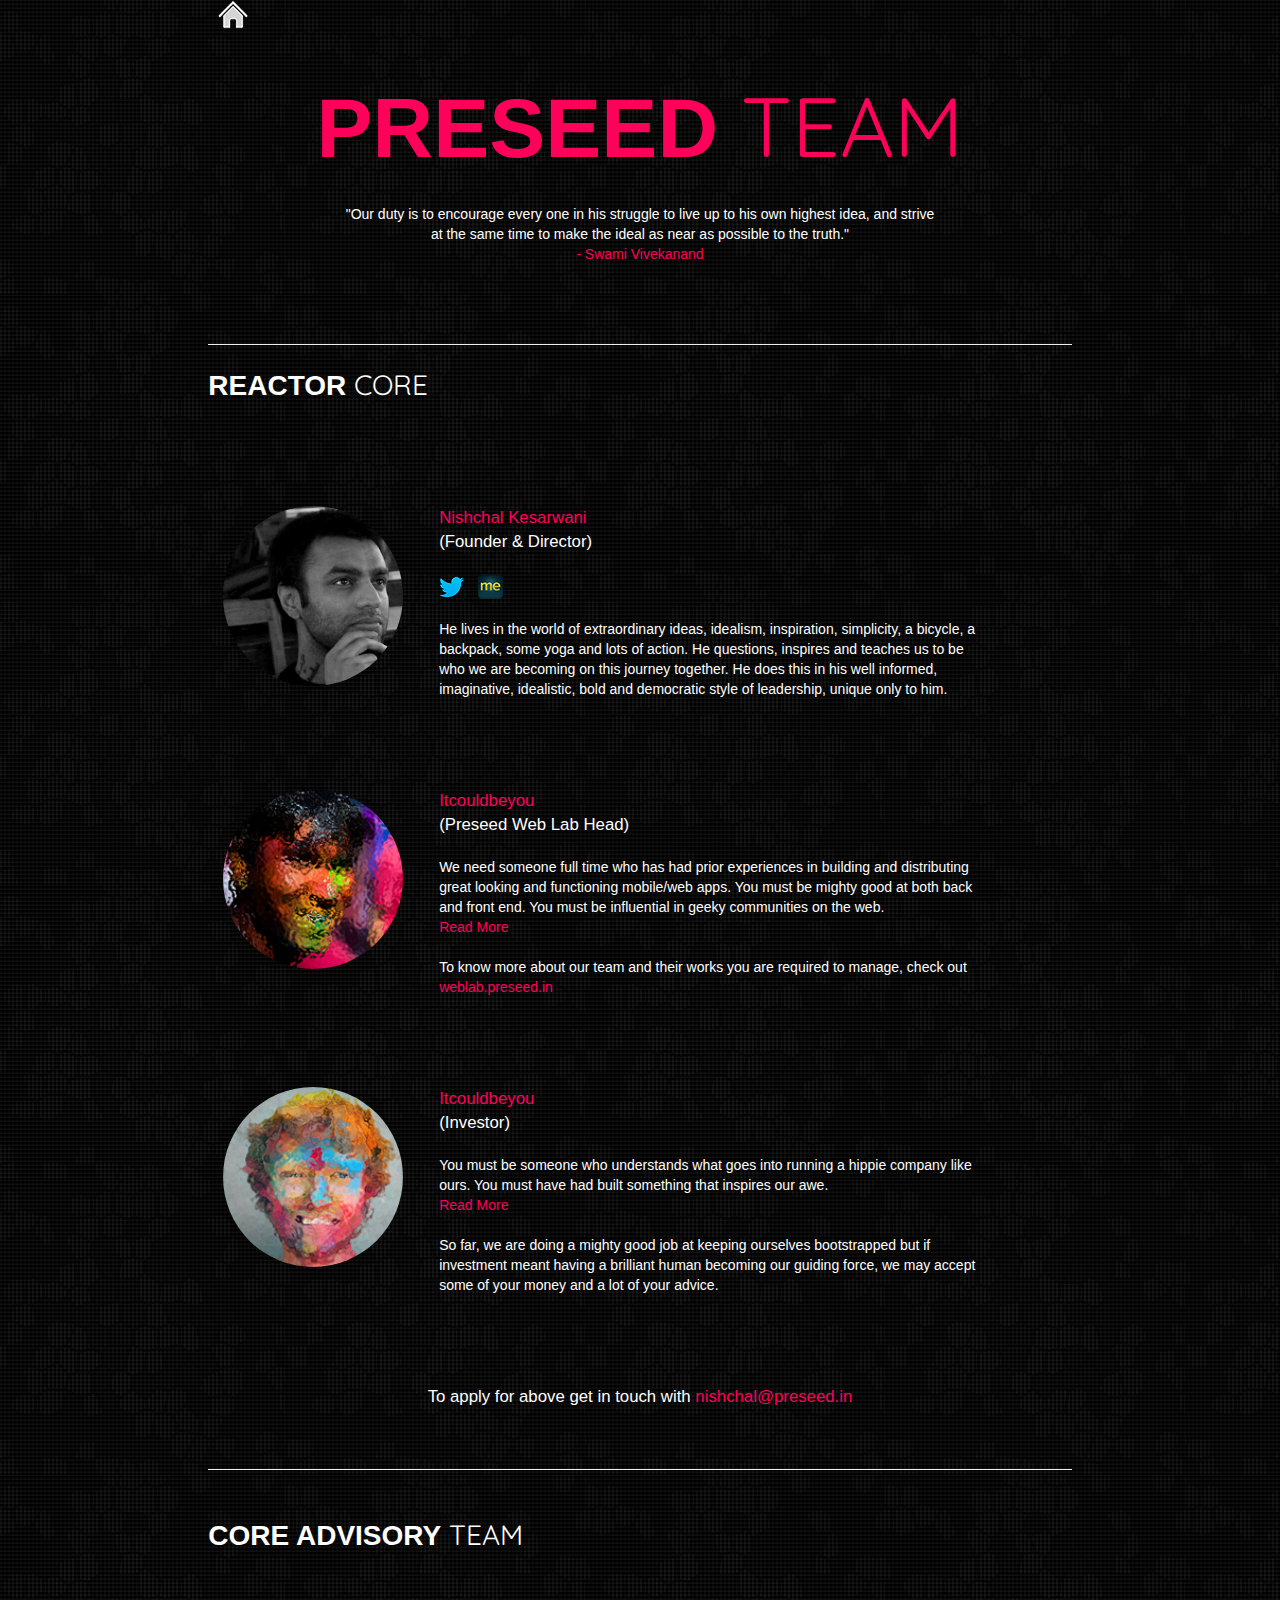
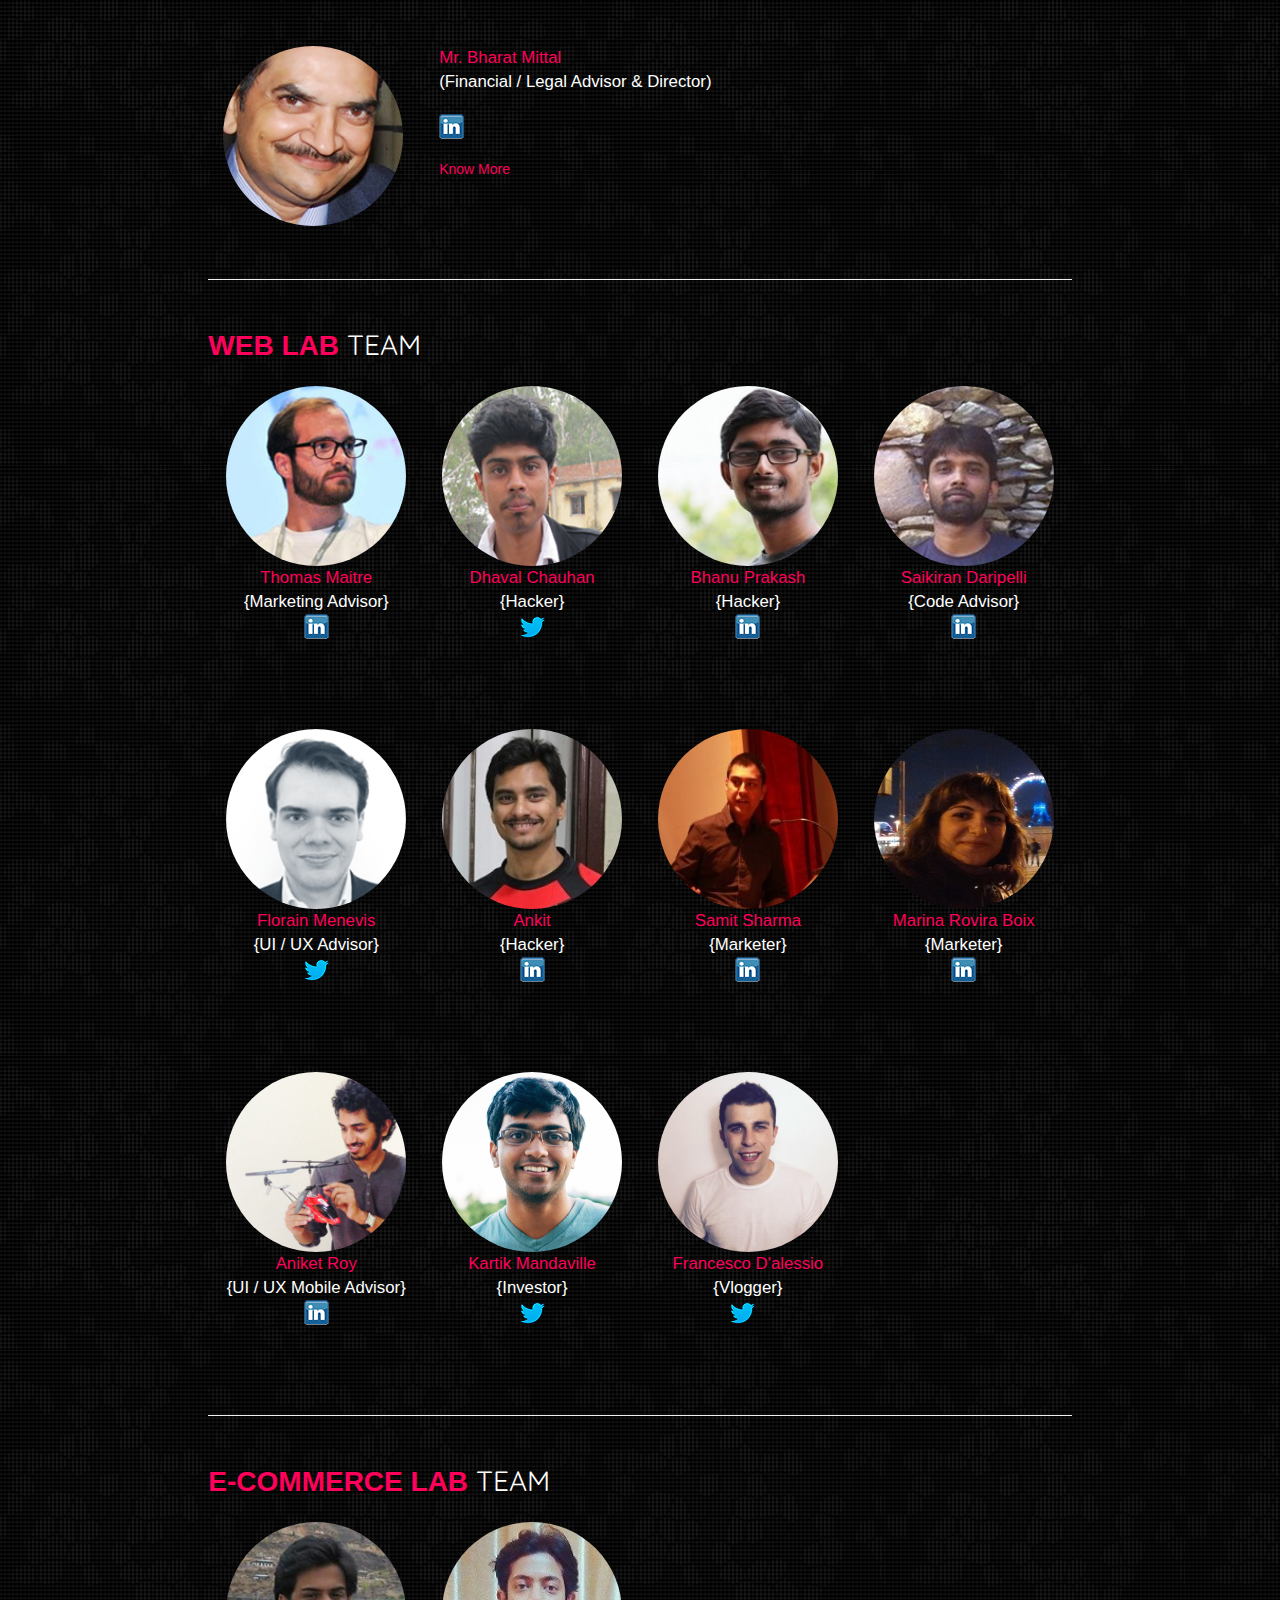
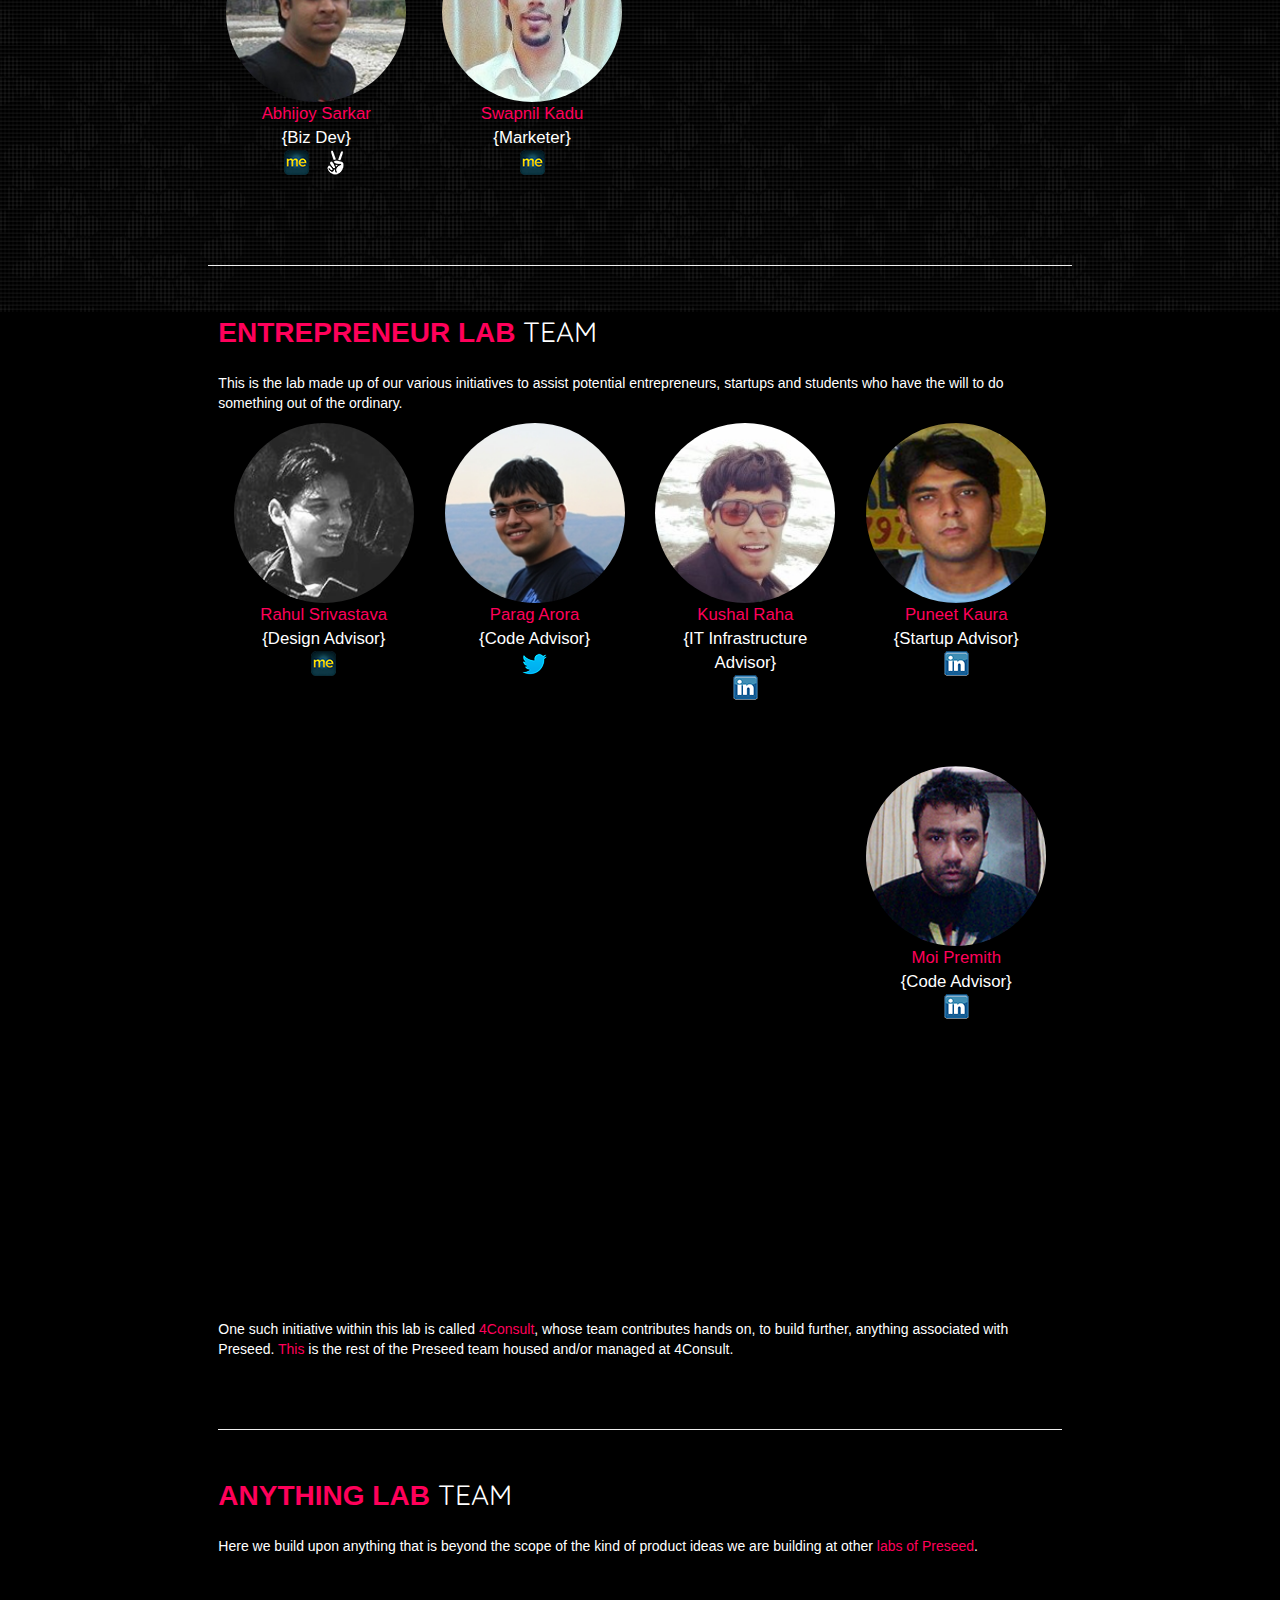
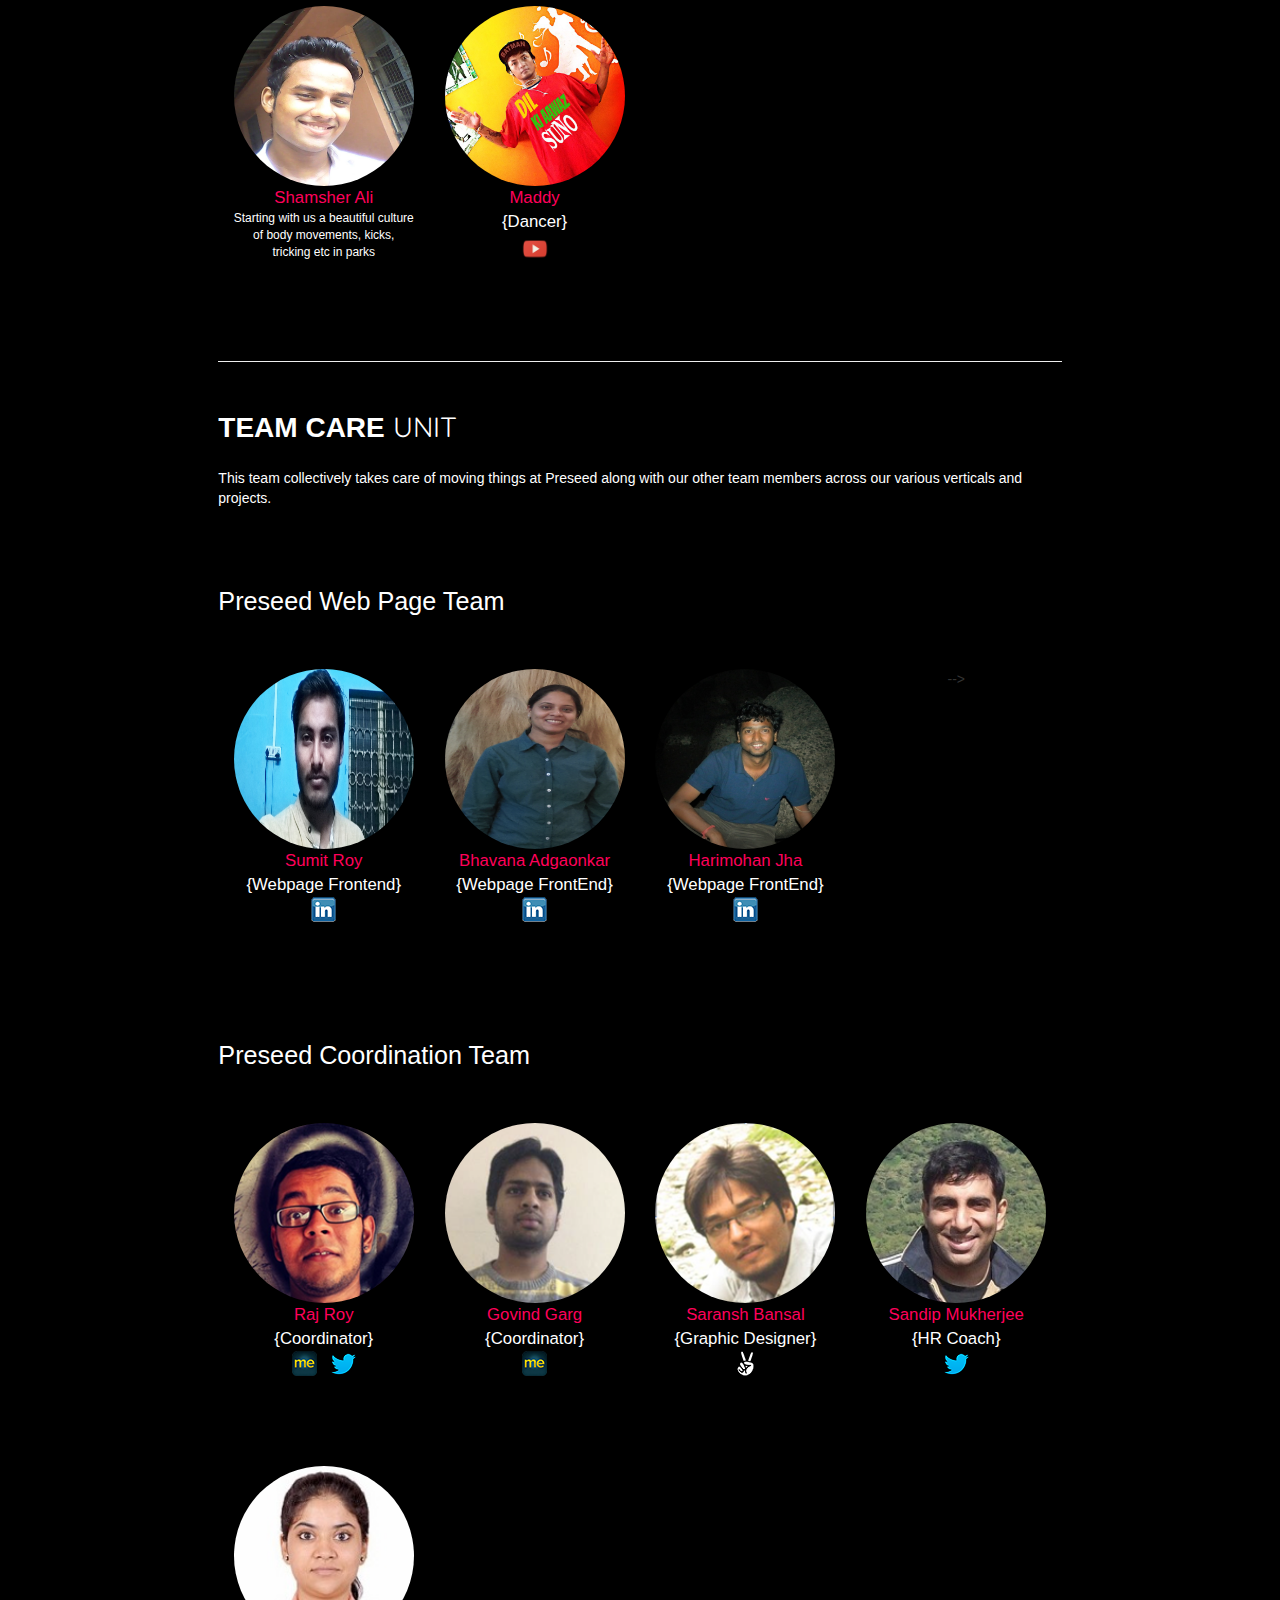
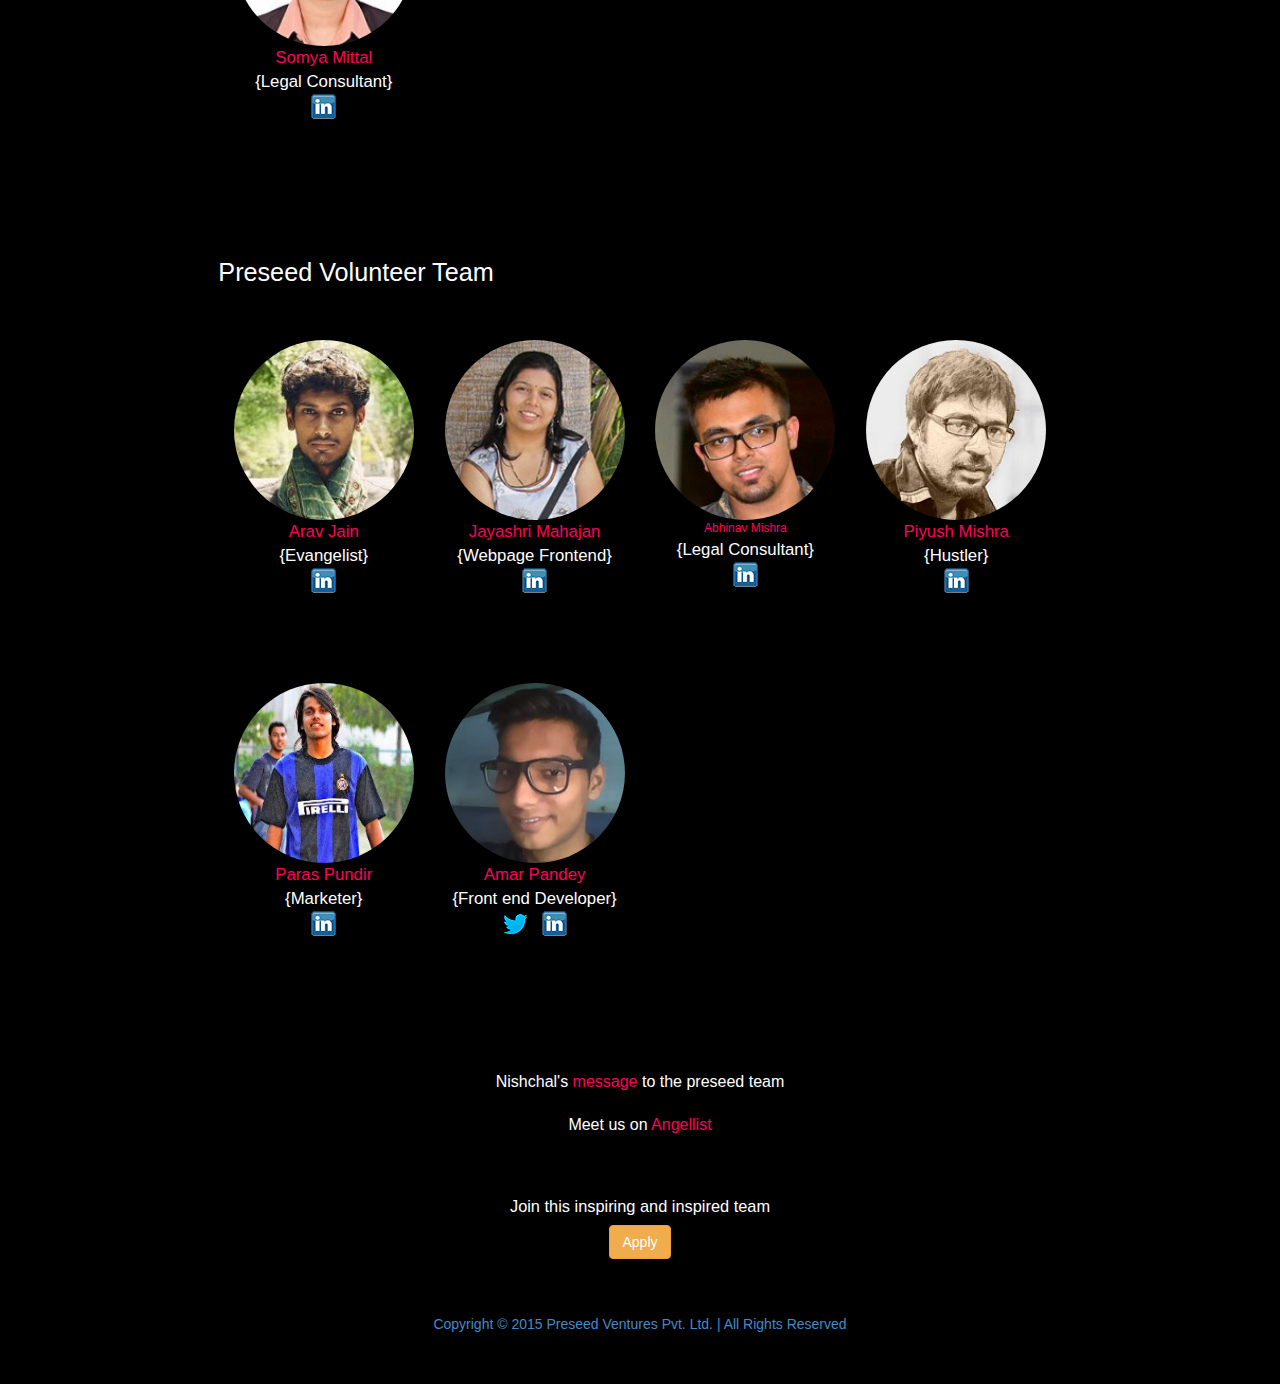
<file: team.html>
<!doctype html>
<html class="no-js" lang="">

<head>
    <meta charset="utf-8">
    <meta http-equiv="X-UA-Compatible" content="IE=edge">
    <title>Preseed : Meet the Team</title>
    <meta name="description" content="Preseed Web Lab Team and Team Care Unit">
    <meta name="viewport" content="width=device-width, initial-scale=1.0, maximum-scale=1.0, user-scalable=no">
    <meta property="og:title" content="Preseed : Meet the Team" />
    <meta property="og:type" content="website" />
    <meta property="og:url" content="http://preseed.in/team.html" />
    <meta property="og:image" content="http://i.imgur.com/diIx7D9.jpg?1" />
    <meta property="og:description" content="He lives in the world of extraordinary ideas, idealism, inspiration, simplicity, a bicycle, a suitcase, some yoga and lots of action. He questions, inspires and teaches us to be who we are becoming on this journey together. He does this in his well informed, imaginative, idealistic, bold and democratic style of leadership, unique only to him." />

    <!-- Place favicon.ico and apple-touch-icon(s) in the root directory -->

    <link rel="stylesheet" href="css/normalize.css">
        <link rel="stylesheet" href="css/main.css">
		<link rel="stylesheet" href="css/bootstrap.css">
        


    <link href='http://fonts.googleapis.com/css?family=Quicksand' rel='stylesheet' type='text/css'>
    <!-- Le fav and touch icons -->
    <link rel="apple-touch-icon-precomposed" sizes="144x144" href="images/ico/apple-touch-icon-144-precomposed.png">
    <link rel="apple-touch-icon-precomposed" sizes="114x114" href="images/ico/apple-touch-icon-114-precomposed.png">
    <link rel="apple-touch-icon-precomposed" sizes="72x72" href="images/ico/apple-touch-icon-72-precomposed.png">
    <link rel="apple-touch-icon-precomposed" href="images/ico/apple-touch-icon-57-precomposed.png">
    <link rel="shortcut icon" href="images/ico/Nfavicon.png">
    <style type="text/css">
       @media (min-width:768px) {
        .textalign{
            text-align: left;
        }
       }
    </style>
</head>

<body style="background-color:#000000;">
    <!--[if lt IE 8]>
            <p class="browsehappy">You are using an <strong>outdated</strong> browser. Please <a href="http://browsehappy.com/">upgrade your browser</a> to improve your experience.</p>
        <![endif]-->



    <div class="row clearfix" style=" background-image:url(img/dark_mosaic.png);">
	 <div class="row clearfix">
	 <div class="col-md-2"></div>
	 <div class="col-md-8">
			<div id="home" style="padding-left:10px;">
				<a href="http://preseed.in">
					<img src="img/home.png" alt="Home">
				</a>
			</div>
			<div class="logo-container">
				<h3>PRESEED
					<span>TEAM</span>
				</h3>
			</div>

			<div class="quote" style="font-size:14px;">
				<span>"Our duty is to encourage every one in his struggle to live up to his own highest idea, and strive at the same time to make the ideal as near as possible to the truth."</span>
				<br>
				<span>- Swami Vivekanand</span>
			</div>

        <hr>
		</div>
		</div>
     <div class="row clearfix" style="padding-bottom:90px; " align="center">
	 <div class="col-md-2"></div>
	 <div class="col-md-8 textalign" >
        

            <div style="font-size: 2.0em; color:#FFFFFF; padding-bottom:100px;">
                <span style="font-weight: 700;">REACTOR</span>
                <span style="font-family: Quicksand,sans-serif; font-weight: 400;">CORE</span>
            </div>

           <div class="col-md-3">
                <div id="image">
                    <img src="images/gallery/team-1.jpg" class=" img-circle" style="height:180px; width:180px;" alt="Nishchal">
                </div>
			</div>	
			<div class="col-md-8">
                
                        <span style="  color: #ff005a; font-size: 1.2em;">Nishchal Kesarwani</span>
                        <br>
                        <span style="  color: #FFFFFF; font-size: 1.2em;">(Founder &amp; Director)</span>
                         <br><br>
						 <span align="center" >
							<a href="http://www.twitter.com/nishchal" target="_blank">
								<img src="images/Twitter.png" alt="twitter link" style="display:inline; padding-right:10px;">
							</a>
							<a href="http://about.me/nishchalkesarwani" target="_blank">
								<img src="images/aboutme.png" alt="About.me link" style="display:inline;">
							</a>
						</span><br><br>

                         <div id="content">
                        <span style="color:#FFFFFF; text-align:left; display:block;">He lives in the world of extraordinary ideas, idealism, inspiration, simplicity, a bicycle, a backpack, some yoga and lots of action. He questions, inspires and teaches us to be who we are becoming on this journey together. He does this in his well informed, imaginative, idealistic, bold and democratic style of leadership, unique only to him.</span>
						</div>
             </div>
            
		</div>
		<div class="col-md-2"></div>
		</div>
        <div class="row clearfix" style="padding-bottom:90px; " align="center">
	    <div class="col-md-2"></div>
	    <div class="col-md-8 textalign" >
		       <div class="col-md-3">
                    <img src="images/gallery/teammem/weblab.png" class=" img-circle" style="height:180px; width:180px;"alt="Weblab Head">
			   </div>	
			   <div class="col-md-8">
                        <span style="  color: #ff005a; font-size: 1.2em;">Itcouldbeyou</span>
                        <br>
                        <span style="  color: #FFFFFF; font-size: 1.2em;">(Preseed Web Lab Head)</span>
						<br><br>
                     	<span style="color:#FFFFFF; text-align:left; display:block;">We need someone full time who has had prior experiences in building and distributing great looking and functioning mobile/web apps. You must be mighty good at both back and front end. You must be influential in geeky communities on the web.</span>
						
						<span >
                        <a href="https://medium.com/the-preseed/e375eed069cc" target="_blank" style="  color: #ff005a; text-align:left; display:block;">Read More</a>
						</span>
                        
                        <br>
                        <span style="color:#FFFFFF; text-align:left; display:block;">To know more about our team and their works you are required to manage, check out <a href="http://weblab.preseed.in" target="_blank"  style="color: #ff005a;">weblab.preseed.in</a>
                        </span>
                </div>
         </div>
		 <div class="col-md-2"></div>
         </div>
		 <div class="row clearfix" style="padding-bottom:90px; " align="center">
	     <div class="col-md-2"></div>
	     <div class="col-md-8 textalign" >
		        <div class="col-md-3">
                    <img src="images/gallery/teammem/investor.png" class=" img-circle" style="height:180px; width:180px;" alt="Investor">
                </div>
                <div class="col-md-8" >
                        <span style="  color: #ff005a; font-size: 1.2em;">Itcouldbeyou</span>
                        <br>
                        <span style="  color: #FFFFFF; font-size: 1.2em;">(Investor)</span>
						<br><br>
                        <span style="color:#FFFFFF; text-align:left; display:block;">You must be someone who understands what goes into running a hippie company like ours. You must have had built something that inspires our awe.</span>
                        
                        <a href="https://medium.com/my-preseedic-whims/49c225247fa3" target="_blank" style="color: #ff005a; text-align:left; display:block;">Read More</a>
                        
                        <br>
                        <span style="color:#FFFFFF; text-align:left; display:block;">So far, we are doing a mighty good job at keeping ourselves bootstrapped but if investment meant having a brilliant human becoming our guiding force, we may accept some of your money and a lot of your advice.</span>
                </div>
         </div>
		 <div class="col-md-2"></div>
         </div>
		 <div class="row clearfix" style="padding-bottom:25px; ">
	     <div class="col-md-2"></div>
	     <div class="col-md-8" align="center"> 
                <span  style="  color: #FFFFFF; font-size: 1.2em;">To apply for above get in touch with
                    <a href="mailto:nishchal@preseed.in" style="color: #ff005a;">nishchal@preseed.in</a>
                </span>
                <br><br><br>
            <hr>
        </div>
		</div>





     <div class="row clearfix" style="padding-bottom:25px; " align="center">
	 <div class="col-md-2"></div>
	 <div class="col-md-8 textalign" >
	        <div style="font-size: 2.0em; color:#FFFFFF; padding-bottom:90px;">
                <span style="font-weight: 700;">CORE ADVISORY</span>
                <span style="font-family: Quicksand,sans-serif; font-weight: 400;">TEAM</span>
            </div>

                <div class="col-md-3">
                    <img src="images/gallery/teammem/bm.jpg" class=" img-circle" style="height:180px; width:180px;" alt="Bharat Mittal">
                </div>
                <div class="col-md-9">
                        <span style="  color: #ff005a; font-size: 1.2em;">Mr. Bharat Mittal</span>
                        <br>
                        <span style="  color: #FFFFFF; font-size: 1.2em;">(Financial / Legal Advisor &amp; Director)</span>
						<br><br>
                    
                        <!--<span>He is the most experienced, respected and well achieved among us all. He teaches us the virtues of life like no one else can. He is a man of few words and far greater actions. Having him among us is an accomplishment in itself.</span>
                        <br>
                        <a href="https://medium.com/my-preseedic-whims/49c225247fa3" target="_blank">Read More</a>
                        <br>
                        <br>
                        <span>So far, we are doing a mighty good job at keeping ourselves bootstrapped but if investment meant having a brilliant human becoming our guiding force, we may accept some of your money and a lot of your advice.</span>-->
                   

                   <div >
                    <a href="https://in.linkedin.com/pub/bharat-b-mittal/14/2b9/953" target="_blank" style="font-size:1.2em" target="_blank">
                        <img src="images/linkedin.png" alt="linkedin link">
                    </a>
				   </div>
                    <br>
                   
                    <span id="know" style="color: #ff005a; ">Know More</span>
					<br>
                    <br>
                    <span id="details" style="  color: #FFFFFF; display:block; text-align:left;">He is a Fellow member of Institute of Chartered Accountants, associate member of Institute of Company Secretaries of India and Life member of Indian Institute of Public Administration,India. He enjoys experience of over 28 years in corporate executory and advisory assignments working for and with Indian Industrial doyens, Law Firms, Industry representative bodies (ASSOCHAM) and JV Companies (with foreign companies) operating in India. Fields of his advisory practice include fiscal planning (direct and indirect taxes), conducting financial &amp; legal diligence, handling capital market related assignments, representing clients in front of Regulators (SEBI, RBI etc.) in Adjudicatory proceedings, ensuring regulatory compliance in projects, appraisals of investment / funding proposals, negotiation and documentation for investments, post-investment monitoring on behalf of the investors, acting as declared Arbitrator in Agreements of funding/ commercial associations. His clients are from a variety of industry segments: aviation, tourism, hospitality, real estate &amp; infrastructure, members of NSE/BSE, IT &amp; ITES, Textile &amp; Garments, Medical, Trading, Financial product distribution &amp; Wealth Management and NBFCs. - He is very closely associated with resourceful national and international investors investing in / lending to Indian project companies as financial investors with flexibility of investing in start-ups to grown-up projects to post-IPO preferential allotment stage. His contemporary assignments include (a) advising and being part of an International Medical Project in India, (b) advising and being part of an Indian Sponsor in setting up a Rs. 100 crores Indian VC Fund for providing various funding options to the VC Undertakings, and (c) advising and being part of an NBFC in India operating a flexible Investment set-up. He is also associated with various reputed Management Consulting entities / Chartered Accountants in India (Mumbai and Delhi) for handling senior level assignments on critical matters for their clients. He has also been part of various family settlements of industrial groups. He enjoys remaining academically active by sharing his exposure with serious students of Professional Management Courses and handling sessions on Strategic Financial Management, Advanced Management Accounting &amp; Costing, Security Laws, Merchant Banking - regulatory and commercial aspects, VC Funding etc.</span><br><br><br><br>
			    </div>		
                <hr>
		</div>
		<div class="col-md-2"></div>
		</div>



        
	 <div class="row clearfix" style="padding-bottom:25px; " align="center">
	 <div class="col-md-2"></div>
	 <div class="col-md-8">
		   <div style="font-size: 2.0em; color:#FFFFFF; padding-bottom:20px;  " class="textalign">
                <span style="font-weight: 700;"><a href="http://weblab.preseed.in/" target="_blank" style="color: #ff005a;">WEB LAB</a></span>
                <span style="font-family: Quicksand,sans-serif; font-weight: 400;">TEAM</span>
            </div>
            <div class="col-md-3">
                    <img src="images/gallery/teammem/thomas.jpg" class=" img-circle" style="height:180px; width:180px;" alt="Thomas">
                    <div  style="color: #ff005a; text-align:center; font-size:1.2em;" >Thomas Maitre</div>
                    <div style="color: #fff; text-align:center; font-size:1.2em;">{Marketing Advisor}</div>
                    <div align="center" style="padding-bottom:90px;">
                        <a href="https://www.linkedin.com/in/thomasmaitre" target="_blank">
                            <img src="images/linkedin.png" alt="linkedin link">
                        </a>
                    </div>
            </div>
            <div class="col-md-3">
                    <img src="images/gallery/teammem/Dhaval.png" class=" img-circle" style="height:180px; width:180px;" alt="Thomas" alt="Dhaval">
                    <div  style="color: #ff005a; text-align:center; font-size:1.2em;" >Dhaval Chauhan</div>
                    <div style="color: #fff; text-align:center; font-size:1.2em;">{Hacker}</div>
                    <div align="center" style="padding-bottom:90px;">
                        <a href="https://twitter.com/17haval" target="_blank">
                            <img src="images/Twitter.png" alt="twitter link">
                        </a>
                    </div>
            </div>
           			
			<div class="col-md-3">
                    <img src="images/gallery/teammem/bhanu.jpg" class=" img-circle" style="height:180px; width:180px;" alt="bhanu">
                    <div  style="color: #ff005a; text-align:center; font-size:1.2em;" >Bhanu Prakash</div>
                    <div style="color: #fff; text-align:center; font-size:1.2em;">{Hacker}</div>
                    <div align="center" style="padding-bottom:90px;">
                        <a href="https://www.linkedin.com/in/pbhanuprakash" target="_blank">
                            <img src="images/linkedin.png" alt="linkedin link">
                        </a>
                    </div>
                </div>
               <!-- <div class="col-md-3">
                    <img src="images/gallery/teammem/Ansal.png" class=" img-circle" style="height:180px; width:180px;" alt="Ansal">
                    <div  style="color: #ff005a; text-align:center; font-size:1.2em;" >Ansal SA</div>
                    <div style="color: #fff; text-align:center; font-size:1.2em;">{Hacker}</div>
                    <div align="center" style="padding-bottom:90px;">
                        <a href="http://ansals.me/" target="_blank">
                            <img src="images/aboutme.png" alt="About.me link">
                        </a>
                    </div>
                </div>-->
			
				  
			  <div class="col-md-3">
                    <img src="images/gallery/teammem/sai.png" class=" img-circle" style="height:180px; width:180px;" alt="Sai">
                    <div  style="color: #ff005a; text-align:center; font-size:1.2em;" >Saikiran Daripelli</div>
                    <div style="color: #fff; text-align:center; font-size:1.2em;">{Code Advisor}</div>
                    <div align="center" style="padding-bottom:90px;">
                        <a href="http://in.linkedin.com/pub/saikiran-daripelli/a/92b/983" target="_blank">
                            <img src="images/linkedin.png" alt="linkedin link">
                        </a>
                    </div>
                </div>
                          
               
				<div class="col-md-3"> 
                    <img src="images/gallery/teammem/florian.png" class=" img-circle" style="height:180px; width:180px;" alt="Florian">
                    <div  style="color: #ff005a; text-align:center; font-size:1.2em;" >Florain Menevis</div>
                    <div style="color: #fff; text-align:center; font-size:1.2em;">{UI / UX Advisor}</div>
                    <div align="center" style="padding-bottom:90px;">
                        <a href="https://twitter.com/FlorianNow" target="_blank">
                            <img src="images/Twitter.png" alt="twitter link">
                        </a>
                    </div>
                </div>
                <div class="col-md-3">
                    <img src="images/gallery/teammem/ankit.jpg" class=" img-circle" style="height:180px; width:180px;" alt="Rohan">
                    <div  style="color: #ff005a; text-align:center; font-size:1.2em;" >Ankit</div>
                    <div style="color: #fff; text-align:center; font-size:1.2em;">{Hacker}</div>
                    <div align="center" style="padding-bottom:90px;">
                        
                        <a href="https://www.linkedin.com/profile/view?id=62114219" target="_blank">
                            <img src="images/linkedin.png" alt="linkedin link" style="display:inline; ">
                        </a>
                        
                    </div>
                </div>
				
                <!--<div class="col-md-3"> 
                    <img src="images/gallery/teammem/Amitt.jpeg" class=" img-circle" style="height:180px; width:180px;" alt="Florian">
                    <div  style="color: #ff005a; text-align:center; font-size:1.2em;" >Amitt Bhardwj</div>
                    <div style="color: #fff; text-align:center; font-size:1.2em;">{Hacker}</div>
                    <div align="center" style="padding-bottom:90px;">
                        <a href="https://twitter.com/BhardwjAmitt" target="_blank">
                            <img src="images/Twitter.png" alt="twitter link">
                        </a>
                    </div>
                </div>-->

               
	<div class="col-md-3">
                    <img src="images/gallery/teammem/samit.jpg" class=" img-circle" style="height:180px; width:180px;" alt="Samit">
                    <div  style="color: #ff005a; text-align:center; font-size:1.2em;" >Samit Sharma</div>
                    <div style="color: #fff; text-align:center; font-size:1.2em;">{Marketer}</div>
                    <div align="center" style="padding-bottom:90px;">
                        
                        <a href="https://www.linkedin.com/in/samitsharma" target="_blank">
                            <img src="images/linkedin.png" alt="linkedin link" style="display:inline; ">
                        </a>
                        
                    </div>
                </div>

<div class="col-md-3">
                    <img src="images/gallery/teammem/Marina_Rovira.jpg" class=" img-circle" style="height:180px; width:180px;" alt="Marina">
                    <div  style="color: #ff005a; text-align:center; font-size:1.2em;" >Marina Rovira Boix</div>
                    <div style="color: #fff; text-align:center; font-size:1.2em;">{Marketer}</div>
                    <div align="center" style="padding-bottom:90px;">
                        
                        <a href="http://es.linkedin.com/pub/marina-rovira-boix/71/52b/5" target="_blank">
                            <img src="images/linkedin.png" alt="linkedin link" style="display:inline; ">
                        </a>
                        
                    </div>
                </div>
	<div class="col-md-3">
                    <img src="images/gallery/teammem/aniket roy.jpg" class=" img-circle" style="height:180px; width:180px;" alt="Aniket">
                    <div  style="color: #ff005a; text-align:center; font-size:1.2em;" >Aniket Roy</div>
                    <div style="color: #fff; text-align:center; font-size:1.2em;">{UI / UX Mobile Advisor}</div>
                    <div align="center" style="padding-bottom:90px;">
                        
                        <a href="https://www.linkedin.com/in/aniketroy" target="_blank">
                            <img src="images/linkedin.png" alt="linkedin link" style="display:inline; ">
                        </a>
                        
                    </div>
                </div>

	<div class="col-md-3">
                    <img src="images/gallery/teammem/kartik.png" class=" img-circle" style="height:180px; width:180px;" alt="Kartik">
                    <div  style="color: #ff005a; text-align:center; font-size:1.2em;" >Kartik Mandaville</div>
                    <div style="color: #fff; text-align:center; font-size:1.2em;">{Investor}</div>
                    <div align="center" style="padding-bottom:90px;">
                        
                       <a href="https://twitter.com/kar2905" target="_blank">
	        <img src="images/Twitter.png" alt="twitter link"></a>
                </div>
                </div>
	<!--<div class="col-md-3">
                    <img src="images/gallery/teammem/Amar.png" class=" img-circle" style="height:180px; width:180px;" alt="Amar Pandey">
                    <div  style="color: #ff005a; text-align:center; font-size:1.2em;" >Amar Pandey</div>
                    <div style="color: #fff; text-align:center; font-size:1.2em;">{Front end Developer}</div>
                    <div align="center" style="padding-bottom:90px;">
                        
                       <a href="https://twitter.com/amarpandey007" target="_blank">
	        <img src="images/Twitter.png" alt="twitter link" style="display:inline; padding-right:10px;"></a>
                        <a href="https://www.linkedin.com/in/amarpandey007" target="_blank">
                            <img src="images/linkedin.png" alt="linkedin link" style="display:inline; ">
                        </a>
                </div>
                </div>-->
					<div class="col-md-3">
                    <img src="images/gallery/teammem/Francesco D'Alessio.jpg" class=" img-circle" style="height:180px; width:180px;" alt="francesco">
                    <div  style="color: #ff005a; text-align:center; font-size:1.2em;" > Francesco D'alessio</div>
                    <div style="color: #fff; text-align:center; font-size:1.2em;">{Vlogger}</div>
                    <div align="center" style="padding-bottom:90px;">
                        
                       <a href="https://twitter.com/FrancescoD_Ales" target="_blank">
	        <img src="images/Twitter.png" alt="twitter link" style="display:inline; padding-right:10px;"></a>
                       
                </div>
                </div>
				<!--<div class="col-md-3">
                    <img src="images/gallery/teammem/abhinavyadav.png" class=" img-circle" style="height:180px; width:180px;" alt="abhinav">
                    <div  style="color: #ff005a; text-align:center; font-size:1.2em;" > Abhinav Yadav</div>
                    <div style="color: #fff; text-align:center; font-size:1.2em;">{Marketer}</div>
                    <div align="center" style="padding-bottom:90px;">
                        
                       <a href="https://angel.co/abhinav-yadav-98" target="_blank">
	        <img src="images/angellist.png" alt="angel link" style="display:inline; padding-right:10px;"></a>
                       
                </div>
                </div>-->

	<!--<div class="col-md-3">
                    <img src="images/gallery/teammem/rajeev.jpeg" class=" img-circle" style="height:180px; width:180px;" alt="Rajeev">
                    <div  style="color: #ff005a; text-align:center; font-size:1.2em;" >Rajeev Vaishnav</div>
                    <div style="color: #fff; text-align:center; font-size:1.2em;">{Marketer}</div>
                    <div align="center" style="padding-bottom:90px;">
                         <a href="https://www.linkedin.com/in/rajeevvaishnav" target="_blank">
                         <img src="images/linkedin.png" alt="linkedin link" style="display:inline; ">
                        </a>
                       <a href="https://twitter.com/VaishnavRajeev" target="_blank">
	        <img src="images/Twitter.png" alt="twitter link"></a>
                </div>
                </div>-->


	

		
		 
	<!--<div class="col-md-3">
                    <img src="images/gallery/teammem/kartik.png" class=" img-circle" style="height:180px; width:180px;" alt="Kartik">
                    <div  style="color: #ff005a; text-align:center; font-size:1.2em;" >Kartik Mandaville</div>
                    <div style="color: #fff; text-align:center; font-size:1.2em;">{Investor}</div>
                    <div align="center" style="padding-bottom:90px;">
                        
                       <a href="https://twitter.com/kar2905" target="_blank">
	        <img src="images/Twitter.png" alt="twitter link"></a>
                </div>
                </div>

	<div class="col-md-3">
                    <img src="images/gallery/teammem/rajeev.jpeg" class=" img-circle" style="height:180px; width:180px;" alt="Rajeev">
                    <div  style="color: #ff005a; text-align:center; font-size:1.2em;" >Rajeev Vaishnav</div>
                    <div style="color: #fff; text-align:center; font-size:1.2em;">{Marketer}</div>
                    <div align="center" style="padding-bottom:90px;">
                         <a href="https://www.linkedin.com/in/rajeevvaishnav" target="_blank">
                         <img src="images/linkedin.png" alt="linkedin link" style="display:inline; padding-right:10px;">
                        </a>
                       <a href="https://twitter.com/VaishnavRajeev" target="_blank">
	                     <img src="images/Twitter.png" alt="twitter link" style="display:inline">
			</a>
                </div>
                </div>-->

		<hr>
		 </div>
		 </div>
     <div class="row clearfix" style="padding-bottom:25px; " align="center">
	 <div class="col-md-2"></div>
	 <div class="col-md-8">
	        <div style="font-size: 2.0em; color:#FFFFFF; padding-bottom:20px;  " class="textalign">
                <span style=" font-weight: 700;"><a href="http://ecommercelab.preseed.in/" target="_blank" style="color: #ff005a;">E-COMMERCE LAB</a></span>
                <span style="font-family: Quicksand,sans-serif; font-weight: 400;">TEAM</span>
            </div>
            <div class="col-md-3">
                    <img src="images/gallery/teammem/abhijoy.jpg" class=" img-circle" style="height:180px; width:180px;" alt="Abhijoy">
                    <div  style="color: #ff005a; text-align:center; font-size:1.2em;" >Abhijoy Sarkar</div>
                    <div style="color: #fff; text-align:center; font-size:1.2em;">{Biz Dev}</div>
                    <div align="center" style="padding-bottom:90px;">
                        <a href="http://in.linkedin.com/pub/abhijoy-sarkar/57/5a0/ab" target="_blank">
                            <img src="images/aboutme.png" alt="About.me link" style="display:inline; padding-right:10px;">
                        </a>
                        <a href="http://angel.co/abhijoy-sarkar" target="_blank">
                            <img src="images/angellist.png" alt="angellist link" style="display:inline; ">
                        </a>
                    </div>
                </div>
                <div class="col-md-3">
                    <img src="images/gallery/teammem/swapnil.jpg" class=" img-circle" style="height:180px; width:180px;" alt="swapnil">
                    <div  style="color: #ff005a; text-align:center; font-size:1.2em;" >Swapnil Kadu</div>
                    <div style="color: #fff; text-align:center; font-size:1.2em;">{Marketer}</div>
                    <div align="center" style="padding-bottom:90px;">
                        <a href="http://about.me/swapnil_kadu" target="_blank">
                            <img src="images/aboutme.png" alt="About.me link">
                        </a>
                    </div>
               </div>  
               <!-- <div class="col-md-3"> 
                    <img src="images/gallery/teammem/piyush.jpg" class=" img-circle" style="height:180px; width:180px;" alt="abhinav">
                    <div  style="color: #ff005a; text-align:center; font-size:1.2em;" >Piyush Mishra</div>
                    <div style="color: #fff; text-align:center; font-size:1.2em;">{Hustler}</div>
                    <div align="center" style="padding-bottom:90px;">
                        <a href="https://www.linkedin.com/profile/view?id=62653768&trk=nav_responsive_tab_profile" target="_blank">
                            <img src="images/linkedin.png" alt="linkedin link">
                        </a>
                    </div>

                </div>          


                     
      <div class="col-md-3"> 
                    <img src="images/gallery/teammem/paras pundir.jpg" class=" img-circle" style="height:180px; width:180px;" alt="paras">
                    <div  style="color: #ff005a; text-align:center; font-size:1.2em;" >Paras Pundir</div>
                    <div style="color: #fff; text-align:center; font-size:1.2em;">{Marketer}</div>
                    <div align="center" style="padding-bottom:90px;">
                        <a href="https://in.linkedin.com/in/iamparaspundir" target="_blank">
                            <img src="images/linkedin.png" alt="linkedin link">
                        </a>
                    </div>
                </div> -->       
    
               
            

         <hr>
        </div>
		</div>
		<div class="col-md-2"></div>
        </div>
      <div class="row clearfix" style="padding-bottom:25px; " align="center">
	 <div class="col-md-2"></div>
	 <div class="col-md-8">
		   <div style="font-size: 2.0em; color:#FFFFFF; padding-bottom:20px;  " class="textalign">
                <span style="font-weight: 700;"><a href="http://entrepreneurlab.preseed.in/" target="_blank" style="color: #ff005a;">ENTREPRENEUR LAB</a></span>
                <span style="font-family: Quicksand,sans-serif; font-weight: 400;">TEAM</span>
            </div>
            <p style="text-align:left; color:#FFF">This is the lab made up of our various initiatives to assist potential entrepreneurs, startups and students who have the will to do something out of the ordinary.</p>
            
			<div class="col-md-3">
				 
                    <img src="images/gallery/teammem/rahuls.png" class=" img-circle" style="height:180px; width:180px;" alt="Rahul">
                   <div class="name" style="color: #ff005a; text-align:center; font-size:1.2em;" >Rahul Srivastava</div>
                     <div style="color: #fff; text-align:center; font-size:1.2em;">{Design Advisor}</div>
                    <div align="center" style="padding-bottom:90px;">
                        <a href="http://about.me/truwebby" target="_blank">
                            <img src="images/aboutme.png" alt="About.me link">
                        </a>
                    </div>
                
				</div>
				<div class="col-md-3">
				
                    <img src="images/gallery/teammem/parag.jpg" class=" img-circle" style="height:180px; width:180px;" alt="Parag">
                   <div class="name" style="color: #ff005a; text-align:center; font-size:1.2em;" >Parag Arora</div>
                     <div style="color: #fff; text-align:center; font-size:1.2em;">{Code Advisor}</div>
                    <div align="center" style="padding-bottom:90px;">
                        <a href="https://twitter.com/paragarora" target="_blank">
                            <img src="images/Twitter.png" alt="twitter link">
                        </a>
                    </div>
                </div>
				<div class="col-md-3" >
				
                    <img src="images/gallery/teammem/kushal.jpg" class=" img-circle" style="height:180px; width:180px;" alt="Hemant">
                   <div class="name" style="color: #ff005a; text-align:center; font-size:1.2em;" >Kushal Raha</div>
                     <div style="color: #fff; text-align:center; font-size:1.2em;">{IT Infrastructure Advisor}</div>
                    <div align="center" style="padding-bottom:90px;">
                        <a href="www.linkedin.com/in/kushalraha" target="_blank">
                            <img src="images/linkedin.png" alt="linkedin link">
                        </a>
                    </div>
               
				</div>
				
				<div class="col-md-3">
				
                        <img src="images/gallery/teammem/puneet.png" class=" img-circle" style="height:180px; width:180px;" alt="Puneet">
                       <div class="name" style="color: #ff005a; text-align:center; font-size:1.2em;" >Puneet Kaura</div>
                         <div style="color: #fff; text-align:center; font-size:1.2em;">{Startup Advisor}</div>
                        <div align="center" style="padding-bottom:90px;">
                            <a href="http://www.linkedin.com/profile/view?id=18910718" target="_blank">
                                <img src="images/linkedin.png" alt="linkedin link">
                            </a>
                        </div>
                 </div>
				 
				 <div class="col-md-3">
                    <img src="images/gallery/teammem/premith.jpg"  class="img-circle" style="height:180px; width:180px;" alt="Premith">
                    <div class="name" style="color: #ff005a; text-align:center; font-size:1.2em;" >Moi Premith</div>
					<div style="color: #fff; text-align:center; font-size:1.2em;">{Code Advisor}</div>
                    <div align="center">
					<div>
                        <a href="https://www.linkedin.com/pub/premith-k/8/964/726" target="_blank">
                            <img src="images/linkedin.png" alt="linkedin link">
                        </a>
                    </div>
                </div>
           </div>
<p>&nbsp;</p><p>&nbsp;</p><p>&nbsp;</p><p>&nbsp;</p><p>&nbsp;</p><p>&nbsp;</p><p>&nbsp;</p><p>&nbsp;</p><p>&nbsp;</p><p>&nbsp;</p>
 
 <p style="text-align:left; color:#FFF;">One such initiative within this lab is called <a href="http://4c.preseed.in" target="_blank" style="color: #ff005a;">4Consult</a>, whose team contributes hands on, to build further, anything associated with Preseed. <a href="http://4c.preseed.in/team" target="_blank" style="color: #ff005a;">This</a> is the rest of the Preseed team housed and/or managed at 4Consult.</p></br></br><hr>
      
	  </div>
      </div>
	  


     <div class="row clearfix" style="padding-bottom:25px; " align="center">
     <div class="col-md-2"></div>
     <div class="col-md-8">
            <div style="font-size: 2.0em; color:#FFFFFF; padding-bottom:20px;  " class="textalign">
                <span style=" font-weight: 700;"><a href="http://anythinglab.preseed.in/" target="_blank " style="color: #ff005a;">ANYTHING LAB</a></span>
                <span style="font-family: Quicksand,sans-serif; font-weight: 400;">TEAM</span>
            </div>
             <p style="text-align:left; color:#FFF">Here we build upon anything that is beyond the scope of the kind of product ideas we are building at other <a href="http://labs.preseed.in/" target="_blank" style="color: #ff005a;">labs of Preseed</a>.</p>
             <br>

             <br>
           <!--<div class="col-md-3"> 
                    <img src="images/gallery/teammem/megha.jpg" class=" img-circle" style="height:180px; width:180px;" alt="megha">
                    <div  style="color: #ff005a; text-align:center; font-size:1.2em;" >Megha Jhunjhunwala </div>
                    <div style="color: #fff; text-align:center; font-size:1.2em;">{Culinary Artist}</div>
                    <div align="center" style="padding-bottom:90px;">
                        <a href="http://in.linkedin.com/in/meghajhunjhunwala" target="_blank" >
                            <img src="images/linkedin.png" alt="linkedin link" style="display:inline; padding-right:10px;">
                        </a>
                        <a href="https://twitter.com/megha_jh" target="_blank">
                            <img src="images/Twitter.png" alt="twitter link" style="display:inline;">
                        </a>
                    </div>
                </div> -->
				
				<div class="col-md-3"> 
                    <img src="images/gallery/teammem/shamsher.jpg" class=" img-circle" style="height:180px; width:180px;" alt="megha">
                    <div  style="color: #ff005a; text-align:center; font-size:1.2em;" >Shamsher Ali </div>
                    <div style="color: #fff; text-align:center; font-size:1.2em;"></div>
                    <div align="center" style="padding-bottom:90px;">
<p style="font-size:12px; color:white">Starting with us  a beautiful culture of body movements, kicks, tricking etc in parks</p>
                       
                    </div>
                </div>
				<div class="col-md-3"> 
                    <img src="images/gallery/teammem/maddy.jpg" class=" img-circle" style="height:180px; width:180px;" alt="megha">
                    <div  style="color: #ff005a; text-align:center; font-size:1.2em;" >Maddy </div>
                    <div style="color: #fff; text-align:center; font-size:1.2em;">{Dancer}</div>
					 <div align="center" style="padding-bottom:90px;">
                        <a href="https://m.youtube.com/channel/UC8QxiFNNjZDx3oc_31Oeexw" target="_blank">
                            <img src="images/gallery/youtube.png" alt="youtube link" style=" position:relative;width:30px; height:30px;">
                        </a>
                    </div>
                   
                </div>
               
            
         <hr>
        </div>
        </div>
  <div class="row clearfix" style="padding-bottom:25px; " align="center">

	 <div class="col-md-2"></div>
	 <div class="col-md-8">
		   <div style="font-size: 2.0em; color:#FFFFFF; padding-bottom:20px;  " class="textalign">
                <span style=" font-weight: 700;">TEAM CARE</span>
                <span style="font-family: Quicksand,sans-serif; font-weight: 400;">UNIT</span>
            </div>
            <p style="color:white; display:block; " class="textalign">This team collectively takes care of moving things at Preseed along with our other team members across our various verticals and projects.</p>
           <br><br>
	        
             </div>
			 
			 </div>
     <div class="row clearfix" style="padding-bottom:25px; " align="center">
     <div class="col-md-2"></div>
     <div class="col-md-8">
              <p style="color:white;font-size:1.8em; " class="textalign">Preseed Web Page Team</p> 
              <br><br>-->
			  <div class="col-md-3">
                    <img src="images/gallery/teammem/SumitRoy.png" class=" img-circle" style="height:180px; width:180px;" alt="Sumit Roy">
                    <div  style="color: #ff005a; text-align:center; font-size:1.2em;" >Sumit Roy</div>
                    <div style="color: #fff; text-align:center; font-size:1.2em;">{Webpage Frontend}</div>
                    <div align="center" style="padding-bottom:90px;">
                        
                       
                        <a href="https://in.linkedin.com/in/sumit-roy-15a287aa" target="_blank">
                            <img src="images/linkedin.png" alt="linkedin link" style="display:inline; ">
                        </a>
                </div>
                </div>
				<!--<div class="col-md-3">
                    <img src="images/gallery/teammem/mrinal.jpg" class=" img-circle" style="height:180px; width:180px;" alt="bhandari">
                    <div  style="color: #ff005a; text-align:center; font-size:1.2em;" >Mrinal Bhandari</div>
                    <div style="color: #fff; text-align:center; font-size:1.2em;">{Webpage Frontend Developer}</div>
                    <div align="center" style="padding-bottom:90px;">
                        <a href="https://in.linkedin.com/pub/mrinal-bhandari/b0/a17/745" target="_blank">
                            <img src="images/linkedin.png" alt="linkedin link" style="display:inline; ">
                        </a>
                </div>
                </div>-->
              <!--<div class="col-md-3"> 
                    <img src="images/gallery/teammem/Kiruthika.jpg" class=" img-circle" style="height:180px; width:180px;" alt="Raj">
                    <div  style="color: #ff005a; text-align:center; font-size:1.2em;" >Kiruthika Valathy </div>
                    <div style="color: #fff; text-align:center; font-size:1.2em;">{Coordinator}</div>
                    <div align="center" style="padding-bottom:90px;">
                       <a href="https://www.linkedin.com/profile/view?id=256261697" target="_blank">
                            <img src="images/linkedin.png" alt="linkedin link">
                        </a> 
                    </div>
                </div>-->

                <div class="col-md-3"> 
                    <img src="images/gallery/teammem/Bhavana.jpg" class=" img-circle" style="height:180px; width:180px;" alt="Raj">
                    <div  style="color: #ff005a; text-align:center; font-size:1.2em;" >Bhavana Adgaonkar</div>
                    <div style="color: #fff; text-align:center; font-size:1.2em;">{Webpage FrontEnd}</div>
                    <div align="center" style="padding-bottom:90px;">
                       <a href="https://www.linkedin.com/pub/bhavana-adgaonkar/93/249/949" target="_blank">
                            <img src="images/linkedin.png" alt="linkedin link">
                        </a> 
                    </div>
                </div>
                
                 <div class="col-md-3"> 
                    <img src="images/gallery/teammem/HariMohan.png" class=" img-circle" style="height:180px; width:180px;" alt="Govind">
                    <div  style="color: #ff005a; text-align:center; font-size:1.2em;" >Harimohan Jha</div>
                    <div style="color: #fff; text-align:center; font-size:1.2em;">{Webpage FrontEnd}</div>
                    <div align="center" style="padding-bottom:90px;">
                        <a href="https://in.linkedin.com/in/harimohan-jha-a739b48a" target="_blank">
                            <img src="images/linkedin.png" alt="linkedin link">
                        </a>
                    </div>
                </div>
         
        </div>
    </div>
           
        
              
			  
	 <div class="row clearfix" style="padding-bottom:25px; " align="center">
	 <div class="col-md-2"></div>
	 <div class="col-md-8">
              <p style="color:white;font-size:1.8em; " class="textalign">Preseed Coordination Team</p> 
			  <br><br>
              
              <div class="col-md-3"> 
                    <img src="images/gallery/teammem/raj.png" class=" img-circle" style="height:180px; width:180px;" alt="Raj">
                    <div  style="color: #ff005a; text-align:center; font-size:1.2em;" >Raj Roy</div>
                    <div style="color: #fff; text-align:center; font-size:1.2em;">{Coordinator}</div>
                    <div align="center" style="padding-bottom:90px;">
                        <a href="http://about.me/raj.roy" target="_blank">
                            <img src="images/aboutme.png" alt="About.me link" style="display:inline; padding-right:10px;">
                        </a>
                        <a href="https://twitter.com/raj0roy" target="_blank">
                            <img src="images/Twitter.png" alt="twitter link" style="display:inline; ">
                        </a>
                    </div>
                </div>
                <div class="col-md-3"> 
                    <img src="images/gallery/teammem/govind.png" class=" img-circle" style="height:180px; width:180px;" alt="Govind">
                    <div  style="color: #ff005a; text-align:center; font-size:1.2em;" >Govind Garg</div>
                    <div style="color: #fff; text-align:center; font-size:1.2em;">{Coordinator}</div>
                    <div align="center" style="padding-bottom:90px;">
                        <a href="http://about.me/govindgarg" target="_blank">
                            <img src="images/aboutme.png" alt="About.me link">
                        </a>
                    </div>
                </div>

                <!--<div class="col-md-3"> 
                    <img src="images/gallery/teammem/Arav.jpg" class=" img-circle" style="height:180px; width:180px;" alt="Govind">
                    <div  style="color: #ff005a; text-align:center; font-size:1.2em;" >Arav Jain</div>
                    <div style="color: #fff; text-align:center; font-size:1.2em;">{Coordinator}</div>
                    <div align="center" style="padding-bottom:90px;">
                        <a href=""https://www.linkedin.com/in/aravjain13" target="_blank">
                            <img src="images/linkedin.png" alt="linkedin link">
                        </a>
                    </div>
                </div>-->
             
            
                <div class="col-md-3"> 
                    <img src="images/gallery/teammem/saransh.png" class=" img-circle" style="height:180px; width:180px;" alt="Saransh">
                    <div  style="color: #ff005a; text-align:center; font-size:1.2em;" >Saransh Bansal</div>
                    <div style="color: #fff; text-align:center; font-size:1.2em;">{Graphic Designer}</div>
                    <div align="center" style="padding-bottom:90px;">
                        <a href="https://angel.co/arandomasianguy" target="_blank">
                            <img src="images/angellist.png" alt="angellist link">
                        </a>
                    </div>
                </div>
               
                <div class="col-md-3"> 
                    <img src="images/gallery/teammem/sandip.jpg" class=" img-circle" style="height:180px; width:180px;" alt="sandip">
                    <div  style="color: #ff005a; text-align:center; font-size:1.2em;" >Sandip Mukherjee</div>
                    <div style="color: #fff; text-align:center; font-size:1.2em;">{HR Coach}</div>
                    <div align="center" style="padding-bottom:90px;">
                        <a href="https://twitter.com/sandyaquarian" target="_blank">
                            <img src="images/Twitter.png" alt="twitter link">
                        </a>
                    </div>
                </div> 
                
               <!--<div class="col-md-3"> 
                    <img src="images/gallery/teammem/Abhinay.jpg" class=" img-circle" style="height:180px; width:180px;" alt="abhinay">
                    <div  style="color: #ff005a; text-align:center; font-size:1.2em;" >Abhinay Kumar</div>
                    <div style="color: #fff; text-align:center; font-size:1.2em;">{Hacker}</div>
                    <div align="center" style="padding-bottom:90px;">
                        <a href="https://www.linkedin.com/in/abhinaykumar21" target="_blank">
                            <img src="images/linkedin.png" alt="linkedin link">
                        </a>
                    </div>
                </div> -->  
				

                 
                 <!--<div class="col-md-3"> 

                    <img src="images/gallery/teammem/jayshri.jpg" class=" img-circle" style="height:180px; width:180px;" alt="Jayshri">
                    <div  style="color: #ff005a; text-align:center; font-size:1.2em;" >Jayashri Mahajan</div>
                   <div style="color: #fff; text-align:center; font-size:1.2em;">{Webpage Frontend}</div>
                    <div align="center" style="padding-bottom:90px;">
                        <a href="http://www.linkedin.com/pub/jayshri-shelar-mahajan/a0/4ab/223" target="_blank">
                            <img src="images/linkedin.png" alt="linkedin link">
                        </a>
                    </div>

                </div> -->  
                

				  
          
               
                <div class="col-md-3"> 
                    <img src="images/gallery/teammem/somya.jpg" class=" img-circle" style="height:180px; width:180px;" alt="abhinav">
                    <div  style="color: #ff005a; text-align:center; font-size:1.2em;" >Somya Mittal</div>
                    <div style="color: #fff; text-align:center; font-size:1.2em;">{Legal Consultant}</div>
                    <div align="center" style="padding-bottom:90px;">
                        <a href="https://www.linkedin.com/pub/somya-mittal/61/701/912" target="_blank">
                            <img src="images/linkedin.png" alt="linkedin link">
                        </a>
                    </div>
                </div>       
         </div>
		 <div class="col-md-2"></div>
        </div>
        <br>

        <div class="row clearfix" style="padding-bottom:25px; " align="center">
     <div class="col-md-2"></div>
     <div class="col-md-8">
              <p style="color:white;font-size:1.8em; " class="textalign">Preseed Volunteer Team</p> 
              <br><br>
              <!--<div class="col-md-3"> 
                    <img src="images/gallery/teammem/Abhinay.jpg" class=" img-circle" style="height:180px; width:180px;" alt="abhinay">
                    <div  style="color: #ff005a; text-align:center; font-size:1.2em;" >Abhinay Kumar</div>
                    <div style="color: #fff; text-align:center; font-size:1.2em;">{Hacker}</div>
                    <div align="center" style="padding-bottom:90px;">
                        <a href="https://www.linkedin.com/in/abhinaykumar21" target="_blank">
                            <img src="images/linkedin.png" alt="linkedin link">
                        </a>
                    </div>
                </div> -->
                 <div class="col-md-3"> 
                    <img src="images/gallery/teammem/Arav.jpg" class=" img-circle" style="height:180px; width:180px;" alt="Govind">
                    <div  style="color: #ff005a; text-align:center; font-size:1.2em;" >Arav Jain</div>
                    <div style="color: #fff; text-align:center; font-size:1.2em;">{Evangelist}</div>
                    <div align="center" style="padding-bottom:90px;">
                        <a href=https://www.linkedin.com/in/aravjain13" target="_blank">
                            <img src="images/linkedin.png" alt="linkedin link">
                        </a>
                    </div>
                </div>
                 <div class="col-md-3"> 
                    <img src="images/gallery/teammem/jayshri.jpg" class=" img-circle" style="height:180px; width:180px;" alt="Jayshri">
                    <div  style="color: #ff005a; text-align:center; font-size:1.2em;" >Jayashri Mahajan</div>
                   <div style="color: #fff; text-align:center; font-size:1.2em;">{Webpage Frontend}</div>
                    <div align="center" style="padding-bottom:90px;">
                        <a href="http://www.linkedin.com/pub/jayshri-shelar-mahajan/a0/4ab/223" target="_blank">
                            <img src="images/linkedin.png" alt="linkedin link">
                        </a>
                    </div>
                </div> 
				<!--<div class="col-md-3"> 
                    <img src="images/gallery/teammem/Kiruthika.jpg" class=" img-circle" style="height:180px; width:180px;" alt="Raj">
                    <div  style="color: #ff005a; text-align:center; font-size:1.2em;" >Kiruthika Valathy </div>
                    <div style="color: #fff; text-align:center; font-size:1.2em;">{Coordinator}</div>
                    <div align="center" style="padding-bottom:90px;">
                       <a href="https://www.linkedin.com/profile/view?id=256261697" target="_blank">
                            <img src="images/linkedin.png" alt="linkedin link">
                        </a> 
                    </div>
                </div>-->
                
                 
				<div class="col-md-3"> 
                    <img src="images/gallery/teammem/abhinav.jpg" class=" img-circle" style="height:180px; width:180px;" alt="abhinav">
                    <div  style="color: #ff005a; text-align:center; font-size:12px;" >Abhinav Mishra </div>
                    <div style="color: #fff; text-align:center; font-size:1.2em;">{Legal Consultant}</div>
                    <div align="center" style="padding-bottom:90px;">
                        <a href="https://www.linkedin.com/in/abhinavmishrargnul" target="_blank">
                            <img src="images/linkedin.png" alt="linkedin link">
                        </a>
                    </div>
                </div> 

                <div class="col-md-3"> 
                    <img src="images/gallery/teammem/piyush.jpg" class=" img-circle" style="height:180px; width:180px;" alt="abhinav">
                    <div  style="color: #ff005a; text-align:center; font-size:1.2em;" >Piyush Mishra</div>
                    <div style="color: #fff; text-align:center; font-size:1.2em;">{Hustler}</div>
                    <div align="center" style="padding-bottom:90px;">
                        <a href="https://www.linkedin.com/profile/view?id=62653768&trk=nav_responsive_tab_profile" target="_blank">
                            <img src="images/linkedin.png" alt="linkedin link">
                        </a>
                    </div>

                </div>          
                  <div class="col-md-3"> 
                    <img src="images/gallery/teammem/paras pundir.jpg" class=" img-circle" style="height:180px; width:180px;" alt="paras">
                    <div  style="color: #ff005a; text-align:center; font-size:1.2em;" >Paras Pundir</div>
                    <div style="color: #fff; text-align:center; font-size:1.2em;">{Marketer}</div>
                    <div align="center" style="padding-bottom:90px;">
                        <a href="https://in.linkedin.com/in/iamparaspundir" target="_blank">
                            <img src="images/linkedin.png" alt="linkedin link">
                        </a>
                    </div>
                </div>        
    
				<div class="col-md-3">
                    <img src="images/gallery/teammem/Amar.png" class=" img-circle" style="height:180px; width:180px;" alt="Amar Pandey">
                    <div  style="color: #ff005a; text-align:center; font-size:1.2em;" >Amar Pandey</div>
                    <div style="color: #fff; text-align:center; font-size:1.2em;">{Front end Developer}</div>
                    <div align="center" style="padding-bottom:90px;">
                        
                       <a href="https://twitter.com/amarpandey007" target="_blank">
	        <img src="images/Twitter.png" alt="twitter link" style="display:inline; padding-right:10px;"></a>
                        <a href="https://www.linkedin.com/in/amarpandey007" target="_blank">
                            <img src="images/linkedin.png" alt="linkedin link" style="display:inline; ">
                        </a>
                </div>
                </div>
</div>
        <div class="col-md-2"></div>
        </div>
        <br>   

       
       
        
     


      <div class="row clearfix" style="padding-bottom:25px; " align="center">
	 <div class="col-md-2"></div>
	 <div class="col-md-8">
            <span style="color:#FFFFFF; font-size:16px;">Nishchal's <a href="http://medium.com/the-preseed/to-the-preseed-team-2ee493ffea32" target="_blank" style="color: #ff005a;">message</a> to the preseed team</span>
          <br><br>
            <span style="color:#FFFFFF; font-size:16px;">Meet us on <a href="http://angel.co/preseed" target="_blank" style="color: #ff005a;">Angellist</a>
            </span>
           <br><br><br>
            <h3 style="color:#FFFFFF;   font-size: 1.17em;">Join this inspiring and inspired team</h3>
            <a href="http://apply.preseed.in" target="_blank" style="color: #ff005a;">
                <button type="button" class="btn btn-warning ">Apply</button>
            </a>
			<br><br><br>
			<center><p style="text-align:center; font-size:14px; padding:15px;"><a href="http://preseed.in/legal" target="_blank" title=""> Copyright &copy; 2015 Preseed Ventures Pvt. Ltd. | All Rights Reserved</p></a></center>
        </div>
		<div class="col-md-2"></div>
    </div>
</div>

    <!-- Add your site or application content here -->

    
    <script src="//ajax.googleapis.com/ajax/libs/jquery/1.11.1/jquery.min.js"></script>
    <script>
    window.jQuery || document.write('<script src="js/vendor/jquery-1.11.1.min.js"><\/script>')
    </script>
    <script>
    $(document).ready(function() {
        $("#details").hide();
        $("#know").click(function() {
            $("#details").fadeToggle("slow");
        });
    });
    </script>

    <!-- Google Analytics: change UA-XXXXX-X to be your site's ID. -->
    <script type="text/javascript">
    var _gaq = _gaq || [];
    _gaq.push(['_setAccount', 'UA-1930971-6']);
    _gaq.push(['_trackPageview']);

    (function() {
        var ga = document.createElement('script');
        ga.type = 'text/javascript';
        ga.async = true;
        ga.src = ('https:' == document.location.protocol ? 'https://ssl' : 'http://www') + '.google-analytics.com/ga.js';
        var s = document.getElementsByTagName('script')[0];
        s.parentNode.insertBefore(ga, s);
    })();
    </script>
</body>

</html>
</file>
<file: css/main.css>
/*! HTML5 Boilerplate v4.3.0 | MIT License | http://h5bp.com/ */html{color:#222;font-size:1em;line-height:1.4}::-moz-selection{background:#b3d4fc;text-shadow:none}::selection{background:#b3d4fc;text-shadow:none}hr{display:block;height:1px;padding:0}audio,canvas,img,svg,video{vertical-align:middle}fieldset{border:0;margin:0;padding:0}textarea{resize:vertical}.browsehappy{margin:.2em 0;background:#ccc;color:#000;padding:.2em 0}body{background-image:url(../img/dark_mosaic.png);background-attachment:fixed;-webkit-font-smoothing:antialiased;-webkit-transition:all 500ms;transition:all 500ms}body div{overflow:hidden}@media all and (max-width:375px){body{font-size:20px}}.page-wrapper{width:90%;display:block;max-width:950px;margin:100px auto 0;height:auto;overflow:hidden}@media all and (max-width:375px){.page-wrapper{margin:50px auto 0}}#home img{width:30px;height:auto}#home img:hover{opacity:.5}.logo-container{margin-top:50px;height:auto}.logo-container h3{display:block;margin:0 auto;text-align:center;font-weight:700;color:#ff005a}.logo-container h3 span{font-family:Quicksand,sans-serif;font-weight:400}@media all and (max-width:375px){.logo-container h3{font-size:2em}}@media all and (min-width:376px) and (max-width:720px){.logo-container h3{font-size:3.4em}}@media all and (min-width:721px) and (max-width:980px){.logo-container h3{font-size:4.5em}}@media all and (min-width:981px){.logo-container h3{font-size:6em}}.quote{display:block;margin:30px auto;text-align:center;color:#fff;width:85%;max-width:600px}.quote span:last-child{color:#ff005a}@media all and (max-width:375px){.quote{font-size:.75em;margin-bottom:40px}}@media all and (min-width:376px){.quote{margin-bottom:80px;font-size:1em}}hr{border:none;background:#fff;margin:0 auto;width:100%}.section-1{margin-top:40px}.section-1 .headings{color:#fff;font-weight:700}.section-1 .headings span:last-child{font-family:Quicksand,sans-serif;font-weight:400}@media all and (max-width:375px){.section-1 .headings{margin-bottom:40px;font-size:1.2em}}@media all and (min-width:376px) and (max-width:640px){.section-1 .headings{margin-bottom:80px;font-size:2em}}@media all and (min-width:641px){.section-1 .headings{margin-bottom:100px;font-size:2.2em}}.section-1 .founder{margin-bottom:40px}.section-1 .founder #image{display:block;float:left;margin-right:20px}.section-1 .founder #image img{width:170px;border-radius:50%;border:2px solid rgba(255,255,255,.5)}@media all and (max-width:375px){.section-1 .founder #image{float:none;display:block;margin:0 auto 20px;text-align:center}}@media all and (min-width:376px) and (max-width:640px){.section-1 .founder #image{margin-right:20px;margin-bottom:40px}}@media all and (min-width:641px){.section-1 .founder #image{margin-right:60px;margin-bottom:70px}}.section-1 .founder .description #name-position{color:#ff005a;font-weight:700}.section-1 .founder .description #name-position span:last-child{color:#fff;font-weight:400;font-family:Quicksand,sans-serif}@media all and (max-width:375px){.section-1 .founder .description #name-position{font-size:1em;display:block;margin:0 auto;text-align:center}}@media all and (min-width:376px) and (max-width:640px){.section-1 .founder .description #name-position{font-size:1.5em}}@media all and (min-width:641px){.section-1 .founder .description #name-position{font-size:1.6em}}.section-1 .founder .description #content{margin-top:20px;color:#fff;font-size:.75em;text-align:justify}.section-1 .founder .description #content a{text-decoration:none;color:#ff005a}@media all and (min-width:376px){.section-1 .founder .description #content{font-size:.85em}}.section-1 .founder .links{margin-top:10px;float:none}.section-1 .founder .links a{text-decoration:none;color:#ff005a}@media all and (max-width:375px){.section-1 .founder .links a{font-size:.6em}}.section-1 .founder .links span{text-decoration:none;color:#ff005a;cursor:pointer}@media all and (max-width:375px){.section-1 .founder .links span{font-size:.6em}}.section-1 .founder .links span:last-child{color:#fff;cursor:text}.section-1 .founder .links img:first-child{margin-right:5px}.section-1 .founder .links img:last-child{margin-left:5px}.section-1 .founder .links img:hover{opacity:.5}.section-1 .weblab-head{clear:both;margin-bottom:40px}.section-1 .weblab-head #image{display:block;float:left;margin-right:20px}.section-1 .weblab-head #image img{width:170px;border-radius:50%;border:2px solid rgba(255,255,255,.5)}@media all and (max-width:375px){.section-1 .weblab-head #image{float:none;display:block;margin:0 auto 20px;text-align:center}}@media all and (min-width:376px) and (max-width:640px){.section-1 .weblab-head #image{margin-right:20px;margin-bottom:40px}}@media all and (min-width:641px){.section-1 .weblab-head #image{margin-right:60px;margin-bottom:70px}}.section-1 .weblab-head .description #name-position{color:#ff005a;font-weight:700}.section-1 .weblab-head .description #name-position span:last-child{color:#fff;font-weight:400;font-family:Quicksand,sans-serif}@media all and (max-width:375px){.section-1 .weblab-head .description #name-position{font-size:1em;display:block;margin:0 auto;text-align:center}}@media all and (min-width:376px) and (max-width:640px){.section-1 .weblab-head .description #name-position{font-size:1.5em}}@media all and (min-width:641px){.section-1 .weblab-head .description #name-position{font-size:1.6em}}.section-1 .weblab-head .description #content{margin-top:20px;color:#fff;font-size:.75em;text-align:justify}.section-1 .weblab-head .description #content a{text-decoration:none;color:#ff005a}@media all and (min-width:376px){.section-1 .weblab-head .description #content{font-size:.85em}}.section-1 .weblab-head .links{margin-top:10px;float:none}.section-1 .weblab-head .links a{text-decoration:none;color:#ff005a}@media all and (max-width:375px){.section-1 .weblab-head .links a{font-size:.6em}}.section-1 .weblab-head .links span{text-decoration:none;color:#ff005a;cursor:pointer}@media all and (max-width:375px){.section-1 .weblab-head .links span{font-size:.6em}}.section-1 .weblab-head .links span:last-child{color:#fff;cursor:text}.section-1 .weblab-head .links img:first-child{margin-right:5px}.section-1 .weblab-head .links img:last-child{margin-left:5px}.section-1 .weblab-head .links img:hover{opacity:.5}.section-1 .investor{clear:both;margin-bottom:40px}.section-1 .investor #image{display:block;float:left;margin-right:20px}.section-1 .investor #image img{width:170px;border-radius:50%;border:2px solid rgba(255,255,255,.5)}@media all and (max-width:375px){.section-1 .investor #image{float:none;display:block;margin:0 auto 20px;text-align:center}}@media all and (min-width:376px) and (max-width:640px){.section-1 .investor #image{margin-right:20px;margin-bottom:40px}}@media all and (min-width:641px){.section-1 .investor #image{margin-right:60px;margin-bottom:70px}}.section-1 .investor .description #name-position{color:#ff005a;font-weight:700}.section-1 .investor .description #name-position span:last-child{color:#fff;font-weight:400;font-family:Quicksand,sans-serif}@media all and (max-width:375px){.section-1 .investor .description #name-position{font-size:1em;display:block;margin:0 auto;text-align:center}}@media all and (min-width:376px) and (max-width:640px){.section-1 .investor .description #name-position{font-size:1.5em}}@media all and (min-width:641px){.section-1 .investor .description #name-position{font-size:1.6em}}.section-1 .investor .description #content{margin-top:20px;color:#fff;font-size:.75em;text-align:justify}.section-1 .investor .description #content a{text-decoration:none;color:#ff005a}@media all and (min-width:376px){.section-1 .investor .description #content{font-size:.85em}}.section-1 .investor .links{margin-top:10px;float:none}.section-1 .investor .links a{text-decoration:none;color:#ff005a}@media all and (max-width:375px){.section-1 .investor .links a{font-size:.6em}}.section-1 .investor .links span{text-decoration:none;color:#ff005a;cursor:pointer}@media all and (max-width:375px){.section-1 .investor .links span{font-size:.6em}}.section-1 .investor .links span:last-child{color:#fff;cursor:text}.section-1 .investor .links img:first-child{margin-right:5px}.section-1 .investor .links img:last-child{margin-left:5px}.section-1 .investor .links img:hover{opacity:.5}.section-1 #get-in-touch{clear:both;display:block;margin:0 auto 40px;width:90%;text-align:center}.section-1 #get-in-touch span{color:#fff;font-size:1em}.section-1 #get-in-touch span a{text-decoration:none;color:#ff005a}@media all and (min-width:376px){.section-1 #get-in-touch span{font-size:1.5em}}@media all and (min-width:376px){.section-1 #get-in-touch{margin:100px auto 60px}}.section-2{margin-top:40px}.section-2 .headings{color:#fff;font-weight:700}.section-2 .headings span:last-child{font-family:Quicksand,sans-serif;font-weight:400}@media all and (max-width:375px){.section-2 .headings{margin-bottom:40px;font-size:1.2em}}@media all and (min-width:376px) and (max-width:640px){.section-2 .headings{margin-bottom:80px;font-size:2em}}@media all and (min-width:641px){.section-2 .headings{margin-bottom:100px;font-size:2.2em}}.section-2 .advisor{margin-bottom:60px}.section-2 .advisor #image{display:block;float:left;margin-right:20px}.section-2 .advisor #image img{width:170px;border-radius:50%;border:2px solid rgba(255,255,255,.5)}@media all and (max-width:375px){.section-2 .advisor #image{float:none;display:block;margin:0 auto 20px;text-align:center}}@media all and (min-width:376px) and (max-width:640px){.section-2 .advisor #image{margin-right:20px;margin-bottom:40px}}@media all and (min-width:641px){.section-2 .advisor #image{margin-right:60px;margin-bottom:70px}}.section-2 .advisor .description #name-position{color:#ff005a;font-weight:700}.section-2 .advisor .description #name-position span:last-child{color:#fff;font-weight:400;font-family:Quicksand,sans-serif}@media all and (max-width:375px){.section-2 .advisor .description #name-position{font-size:1em;display:block;margin:0 auto;text-align:center}}@media all and (min-width:376px) and (max-width:640px){.section-2 .advisor .description #name-position{font-size:1.5em}}@media all and (min-width:641px){.section-2 .advisor .description #name-position{font-size:1.6em}}.section-2 .advisor .description #content{margin-top:20px;color:#fff;font-size:.75em;text-align:justify}.section-2 .advisor .description #content a{text-decoration:none;color:#ff005a}@media all and (min-width:376px){.section-2 .advisor .description #content{font-size:.85em}}.section-2 .advisor .links{margin-top:10px;float:none}.section-2 .advisor .links a{text-decoration:none;color:#ff005a}@media all and (max-width:375px){.section-2 .advisor .links a{font-size:.6em}}.section-2 .advisor .links span{text-decoration:none;color:#ff005a;cursor:pointer}@media all and (max-width:375px){.section-2 .advisor .links span{font-size:.6em}}.section-2 .advisor .links span:last-child{color:#fff;cursor:text}.section-2 .advisor .links img:first-child{margin-right:5px}.section-2 .advisor .links img:last-child{margin-left:5px}.section-2 .advisor .links img:hover{opacity:.5}.section-3 .headings{color:#fff;font-weight:700}.section-3 .headings span:last-child{font-family:Quicksand,sans-serif;font-weight:400}@media all and (max-width:375px){.section-3 .headings{margin-bottom:80px;font-size:1.2em}}@media all and (min-width:376px) and (max-width:640px){.section-3 .headings{margin-bottom:80px;font-size:2em}}@media all and (min-width:641px){.section-3 .headings{margin-bottom:100px;font-size:2.2em}}.section-3 .headings{margin-top:20px;margin-bottom: 5px}.section-3 .team-members{display:-webkit-box;display:-webkit-flex;display:-ms-flexbox;display:flex;-webkit-box-orient:horizontal;-webkit-box-direction:normal;-webkit-flex-direction:row;-ms-flex-direction:row;flex-direction:row;-webkit-flex-wrap:wrap;-ms-flex-wrap:wrap;flex-wrap:wrap;-webkit-box-pack:start;-webkit-justify-content:flex-start;-ms-flex-pack:start;justify-content:flex-start}.section-3 .team-members .member{margin:10px 25px;width:180px;height:275px;font-family:Quicksand,sans-serif}.section-3 .team-members .member img{border-radius:50%;border:2px solid rgba(255,255,255,.5)}.section-3 .team-members .member div{display:block;margin:0 auto;text-align:center}.section-3 .team-members .member div img{border:none;border-radius:0}.section-3 .team-members .member div:nth-child(3){color:#fff}.section-3 .team-members .member .name{color:#ff005a;font-weight:700}.section-3 .team-members .member a{text-decoration:none}.section-3 .team-members .member a img{border-radius:0;width:25px;border:none}.section-3 .team-members .member a img:nth-child(1){margin-right:5px}.section-3 .team-members .member a img:nth-child(2){margin-left:5px}.section-3 .team-members .member a img:hover{opacity:.5}.section-4{margin:40px auto 0}.section-4 .headings{color:#fff;font-weight:700}.section-4 .headings span:last-child{font-family:Quicksand,sans-serif;font-weight:400}@media all and (max-width:375px){.section-4 .headings{margin-bottom:40px;font-size:1.2em}}@media all and (min-width:376px) and (max-width:640px){.section-4 .headings{margin-bottom:80px;font-size:2em}}@media all and (min-width:641px){.section-4 .headings{margin-bottom:100px;font-size:2.2em}}.section-4 .team-members{text-align:center;margin-bottom:80px}.section-4 .team-members .member{margin-bottom:40px}.section-4 .team-members img{width:170px;border-radius:50%;border:2px solid rgba(255,255,255,.5)}.section-4 .team-members .name{color:#ff005a;font-weight:700}.section-4 .team-members:nth-child(2){font-family:Quicksand,sans-serif;color:#fff}.section-4 .team-members a{text-decoration:none;color:#ff005a;font-size:.75em}.section-4 .team-members a img{border-radius:0;width:25px;border:none}.section-4 .team-members a img:nth-child(1){margin-right:5px}.section-4 .team-members a img:nth-child(2){margin-left:5px}.section-4 .team-members a img:hover{opacity:.5}@media all and (max-width:375px){.section-4 .team-members{-webkit-column-count:1;-moz-column-count:1;column-count:1}}@media all and (min-width:376px) and (max-width:640px){.section-4 .team-members{-webkit-column-count:2;-moz-column-count:2;column-count:2}}@media all and (min-width:641px) and (max-width:920px){.section-4 .team-members{-webkit-column-count:3;-moz-column-count:3;column-count:3}}@media all and (min-width:921px){.section-4 .team-members{-webkit-column-count:4;-moz-column-count:4;column-count:4}}.section-4 #brief-descritpion{margin-top:-50px;color:#fff;text-align:left;font-size:.75em;margin-bottom:40px}@media all and (min-width:376px){.section-4 #brief-descritpion{font-size:1.2em}}.section-4 .team-members:nth-child(3){font-family:Quicksand,sans-serif;color:#fff}.section-5{margin:40px auto 0}.section-5 .headings{color:#fff;font-weight:700}.section-5 .headings span:last-child{font-family:Quicksand,sans-serif;font-weight:400}@media all and (max-width:375px){.section-5 .headings{margin-bottom:40px;font-size:1.2em}}@media all and (min-width:376px) and (max-width:640px){.section-5 .headings{margin-bottom:60px;font-size:2em}}@media all and (min-width:641px){.section-5 .headings{margin-bottom:60px;font-size:2.2em}}.section-5 .team-members{text-align:center;margin-bottom:40px}.section-5 .team-members .member{margin-bottom:40px}.section-5 .team-members img{width:170px;border-radius:50%;border:2px solid rgba(255,255,255,.5)}.section-5 .team-members .name{color:#ff005a;font-weight:700}.section-5 .team-members:nth-child(2){font-family:Quicksand,sans-serif;color:#fff}.section-5 .team-members a{text-decoration:none;color:#ff005a;font-size:.75em}.section-5 .team-members a img{border-radius:0;width:25px;border:none}.section-5 .team-members a img:nth-child(1){margin-right:5px}.section-5 .team-members a img:nth-child(2){margin-left:5px}.section-5 .team-members a img:hover{opacity:.5}@media all and (max-width:375px){.section-5 .team-members{-webkit-column-count:1;-moz-column-count:1;column-count:1}}@media all and (min-width:376px) and (max-width:640px){.section-5 .team-members{-webkit-column-count:2;-moz-column-count:2;column-count:2}}@media all and (min-width:641px) and (max-width:920px){.section-5 .team-members{-webkit-column-count:3;-moz-column-count:3;column-count:3}}@media all and (min-width:921px){.section-5 .team-members{-webkit-column-count:4;-moz-column-count:4;column-count:4}}.section-5 .team-members{-webkit-column-count:1;-moz-column-count:1;column-count:1;float:left}#message{clear:both}#message span{display:block;margin:0 auto 40px;text-align:center;color:#fff}#message span a{text-decoration:none;color:#ff005a}@media all and (max-width:375px){#message span{font-size:1em}}#meetus span{display:block;margin:0 auto 40px;text-align:center;color:#fff}#meetus span a{text-decoration:none;color:#ff005a}@media all and (max-width:375px){#meetus span{font-size:1em}}#apply{display:block;margin:0 auto 40px;text-align:center}#apply h3{font-family:Quicksand,sans-serif;color:#ff005a}#apply a{text-decoration:none;color:#fff;font-family:Quicksand,sans-serif}#apply button{width:100px;padding:5px 0;outline:0;border:none;border-radius:5px;background:#ff9b4f;background:-webkit-gradient(linear,left top,left bottom,color-stop(0%,#ff9b4f),color-stop(100%,#ff7919));background:-webkit-linear-gradient(top,#ff9b4f 0,#ff7919 100%);background:linear-gradient(to bottom,#ff9b4f 0,#ff7919 100%);filter:progid:DXImageTransform.Microsoft.gradient(startColorstr='#ff9b4f', endColorstr='#ff7919', GradientType=0)}#apply button:hover{opacity:.6}.hidden{display:none!important;visibility:hidden}.visuallyhidden{border:0;clip:rect(0 0 0 0);height:1px;margin:-1px;overflow:hidden;padding:0;position:absolute;width:1px}.visuallyhidden.focusable:active,.visuallyhidden.focusable:focus{clip:auto;height:auto;margin:0;overflow:visible;position:static;width:auto}.invisible{visibility:hidden}.clearfix:after,.clearfix:before{content:" ";display:table}.clearfix:after{clear:both}@media print{*{background:0 0!important;color:#000!important;box-shadow:none!important;text-shadow:none!important}a,a:visited{text-decoration:underline}a[href]:after{content:" (" attr(href) ")"}abbr[title]:after{content:" (" attr(title) ")"}a[href^="#"]:after,a[href^="javascript:"]:after{content:""}blockquote,pre{border:1px solid #999;page-break-inside:avoid}thead{display:table-header-group}img,tr{page-break-inside:avoid}img{max-width:100%!important}h2,h3,p{orphans:3;widows:3}h2,h3{page-break-after:avoid}.modal-open{overflow:hidden}.modal{position:fixed;top:0;right:0;bottom:0;left:0;z-index:1040;display:none;overflow:auto;overflow-y:scroll}.modal.fade .modal-dialog{-webkit-transform:translate(0,-25%);-ms-transform:translate(0,-25%);transform:translate(0,-25%);-webkit-transition:-webkit-transform .3s ease-out;-moz-transition:-moz-transform .3s ease-out;-o-transition:-o-transform .3s ease-out;transition:transform .3s ease-out}.modal.in .modal-dialog{-webkit-transform:translate(0,0);-ms-transform:translate(0,0);transform:translate(0,0)}.modal-dialog{position:relative;z-index:1050;width:auto;margin:10px}.modal-content{position:relative;background-color:#fff;border:1px solid #999;border:1px solid rgba(0,0,0,0.2);border-radius:6px;outline:0;-webkit-box-shadow:0 3px 9px rgba(0,0,0,0.5);box-shadow:0 3px 9px rgba(0,0,0,0.5);background-clip:padding-box}.modal-backdrop{position:fixed;top:0;right:0;bottom:0;left:0;z-index:1030;background-color:#000}.modal-backdrop.fade{opacity:0;filter:alpha(opacity=0)}.modal-backdrop.in{opacity:.5;filter:alpha(opacity=50)}.modal-header{min-height:16.428571429px;padding:15px;border-bottom:1px solid #e5e5e5}.modal-header .close{margin-top:-2px}.modal-title{margin:0;line-height:1.428571429}.modal-body{position:relative;padding:20px}.modal-footer{padding:19px 20px 20px;margin-top:15px;text-align:right;border-top:1px solid #e5e5e5}.modal-footer:before,.modal-footer:after{display:table;content:" "}.modal-footer:after{clear:both}.modal-footer:before,.modal-footer:after{display:table;content:" "}.modal-footer:after{clear:both}.modal-footer .btn+.btn{margin-bottom:0;margin-left:5px}.modal-footer .btn-group .btn+.btn{margin-left:-1px}.modal-footer .btn-block+.btn-block{margin-left:0}@media screen and (min-width:768px){.modal-dialog{width:600px;margin:30px auto}.modal-content{-webkit-box-shadow:0 5px 15px rgba(0,0,0,0.5);box-shadow:0 5px 15px rgba(0,0,0,0.5)}}button.close{padding:0;cursor:pointer;background:transparent;border:0;-webkit-appearance:none}.btn-warning{color:#fff;background-color:#f0ad4e;border-color:#eea236}.btn-warning:hover,.btn-warning:focus,.btn-warning:active,.btn-warning.active,.open .dropdown-toggle.btn-warning{color:#fff;background-color:#ed9c28;border-color:#d58512}.btn-warning:active,.btn-warning.active,.open .dropdown-toggle.btn-warning{background-image:none}}
</file>
